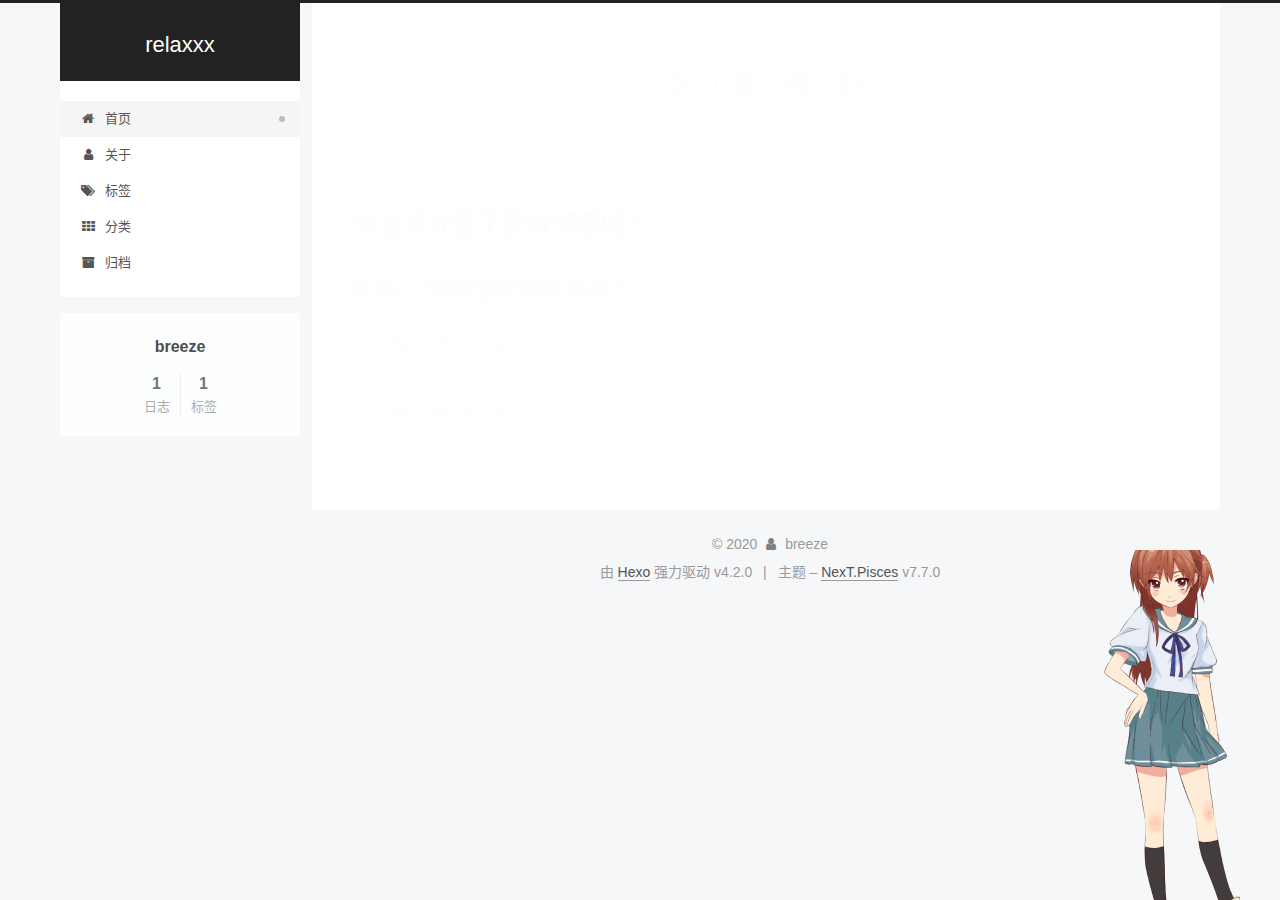
<file: index.html>
<!DOCTYPE html>
<html lang="zh-CN">
<head>
  <meta charset="UTF-8">
<meta name="viewport" content="width=device-width, initial-scale=1, maximum-scale=2">
<meta name="theme-color" content="#222">
<meta name="generator" content="Hexo 4.2.0">
  <link rel="apple-touch-icon" sizes="180x180" href="/images/apple-touch-icon-next.png">
  <link rel="icon" type="image/png" sizes="32x32" href="/images/favicon-32x32-next.png">
  <link rel="icon" type="image/png" sizes="16x16" href="/images/favicon-16x16-next.png">
  <link rel="mask-icon" href="/images/logo.svg" color="#222">

<link rel="stylesheet" href="/css/main.css">


<link rel="stylesheet" href="/lib/font-awesome/css/font-awesome.min.css">


<script id="hexo-configurations">
  var NexT = window.NexT || {};
  var CONFIG = {
    hostname: new URL('http://yoursite.com').hostname,
    root: '/',
    scheme: 'Pisces',
    version: '7.7.0',
    exturl: false,
    sidebar: {"position":"left","display":"post","padding":18,"offset":12,"onmobile":false},
    copycode: {"enable":false,"show_result":false,"style":null},
    back2top: {"enable":true,"sidebar":false,"scrollpercent":false},
    bookmark: {"enable":false,"color":"#222","save":"auto"},
    fancybox: false,
    mediumzoom: false,
    lazyload: false,
    pangu: false,
    comments: {"style":"tabs","active":null,"storage":true,"lazyload":false,"nav":null},
    algolia: {
      appID: '',
      apiKey: '',
      indexName: '',
      hits: {"per_page":10},
      labels: {"input_placeholder":"Search for Posts","hits_empty":"We didn't find any results for the search: ${query}","hits_stats":"${hits} results found in ${time} ms"}
    },
    localsearch: {"enable":false,"trigger":"auto","top_n_per_article":1,"unescape":false,"preload":false},
    path: '',
    motion: {"enable":true,"async":false,"transition":{"post_block":"fadeIn","post_header":"slideDownIn","post_body":"slideDownIn","coll_header":"slideLeftIn","sidebar":"slideUpIn"}}
  };
</script>

  <meta property="og:type" content="website">
<meta property="og:title" content="relaxxx">
<meta property="og:url" content="http://yoursite.com/index.html">
<meta property="og:site_name" content="relaxxx">
<meta property="og:locale" content="zh_CN">
<meta property="article:author" content="breeze">
<meta name="twitter:card" content="summary">

<link rel="canonical" href="http://yoursite.com/">


<script id="page-configurations">
  // https://hexo.io/docs/variables.html
  CONFIG.page = {
    sidebar: "",
    isHome: true,
    isPost: false
  };
</script>

  <title>relaxxx</title>
  






  <noscript>
  <style>
  .use-motion .brand,
  .use-motion .menu-item,
  .sidebar-inner,
  .use-motion .post-block,
  .use-motion .pagination,
  .use-motion .comments,
  .use-motion .post-header,
  .use-motion .post-body,
  .use-motion .collection-header { opacity: initial; }

  .use-motion .site-title,
  .use-motion .site-subtitle {
    opacity: initial;
    top: initial;
  }

  .use-motion .logo-line-before i { left: initial; }
  .use-motion .logo-line-after i { right: initial; }
  </style>
</noscript>

</head>

<body itemscope itemtype="http://schema.org/WebPage">
  <div class="container use-motion">
    <div class="headband"></div>

    <header class="header" itemscope itemtype="http://schema.org/WPHeader">
      <div class="header-inner"><div class="site-brand-container">
  <div class="site-meta">

    <div>
      <a href="/" class="brand" rel="start">
        <span class="logo-line-before"><i></i></span>
        <span class="site-title">relaxxx</span>
        <span class="logo-line-after"><i></i></span>
      </a>
    </div>
  </div>

  <div class="site-nav-toggle">
    <div class="toggle" aria-label="切换导航栏">
      <span class="toggle-line toggle-line-first"></span>
      <span class="toggle-line toggle-line-middle"></span>
      <span class="toggle-line toggle-line-last"></span>
    </div>
  </div>
</div>


<nav class="site-nav">
  
  <ul id="menu" class="menu">
        <li class="menu-item menu-item-home">

    <a href="/" rel="section"><i class="fa fa-fw fa-home"></i>首页</a>

  </li>
        <li class="menu-item menu-item-about">

    <a href="/about/" rel="section"><i class="fa fa-fw fa-user"></i>关于</a>

  </li>
        <li class="menu-item menu-item-tags">

    <a href="/tags/" rel="section"><i class="fa fa-fw fa-tags"></i>标签</a>

  </li>
        <li class="menu-item menu-item-categories">

    <a href="/categories/" rel="section"><i class="fa fa-fw fa-th"></i>分类</a>

  </li>
        <li class="menu-item menu-item-archives">

    <a href="/archives/" rel="section"><i class="fa fa-fw fa-archive"></i>归档</a>

  </li>
  </ul>

</nav>
</div>
    </header>

    
  <div class="back-to-top">
    <i class="fa fa-arrow-up"></i>
    <span>0%</span>
  </div>


    <main class="main">
      <div class="main-inner">
        <div class="content-wrap">
          

          <div class="content">
            

  <div class="posts-expand">
        
  
  
  <article itemscope itemtype="http://schema.org/Article" class="post-block home" lang="zh-CN">
    <link itemprop="mainEntityOfPage" href="http://yoursite.com/2020/01/01/my-frist-blog/">

    <span hidden itemprop="author" itemscope itemtype="http://schema.org/Person">
      <meta itemprop="image" content="/images/avatar.gif">
      <meta itemprop="name" content="breeze">
      <meta itemprop="description" content="">
    </span>

    <span hidden itemprop="publisher" itemscope itemtype="http://schema.org/Organization">
      <meta itemprop="name" content="relaxxx">
    </span>
      <header class="post-header">
        <h1 class="post-title" itemprop="name headline">
          
            <a href="/2020/01/01/my-frist-blog/" class="post-title-link" itemprop="url">2020年一月一日</a>
        </h1>

        <div class="post-meta">
            <span class="post-meta-item">
              <span class="post-meta-item-icon">
                <i class="fa fa-calendar-o"></i>
              </span>
              <span class="post-meta-item-text">发表于</span>

              <time title="创建时间：2020-01-01 17:00:37" itemprop="dateCreated datePublished" datetime="2020-01-01T17:00:37+08:00">2020-01-01</time>
            </span>
              <span class="post-meta-item">
                <span class="post-meta-item-icon">
                  <i class="fa fa-calendar-check-o"></i>
                </span>
                <span class="post-meta-item-text">更新于</span>
                <time title="修改时间：2020-09-28 17:03:37" itemprop="dateModified" datetime="2020-09-28T17:03:37+08:00">2020-09-28</time>
              </span>

          

        </div>
      </header>

    
    
    
    <div class="post-body" itemprop="articleBody">

      
          <h2 id="毕业设计要不要做博客呢？"><a href="#毕业设计要不要做博客呢？" class="headerlink" title="毕业设计要不要做博客呢？"></a>毕业设计要不要做博客呢？</h2><h3 id="问题一-使用怎样的技术栈？"><a href="#问题一-使用怎样的技术栈？" class="headerlink" title="问题一 使用怎样的技术栈？"></a>问题一 使用怎样的技术栈？</h3><figure class="highlight bash"><table><tr><td class="gutter"><pre><span class="line">1</span><br></pre></td><td class="code"><pre><span class="line">System.out.println(<span class="string">"you can ask me"</span>)</span><br></pre></td></tr></table></figure>

<figure class="highlight bash"><table><tr><td class="gutter"><pre><span class="line">1</span><br></pre></td><td class="code"><pre><span class="line">System.out.println(<span class="string">"2020-9-28 test"</span>)</span><br></pre></td></tr></table></figure>

      
    </div>

    
    
    
      <footer class="post-footer">
        <div class="post-eof"></div>
      </footer>
  </article>
  
  
  

  </div>

  



          </div>
          

<script>
  window.addEventListener('tabs:register', () => {
    let activeClass = CONFIG.comments.activeClass;
    if (CONFIG.comments.storage) {
      activeClass = localStorage.getItem('comments_active') || activeClass;
    }
    if (activeClass) {
      let activeTab = document.querySelector(`a[href="#comment-${activeClass}"]`);
      if (activeTab) {
        activeTab.click();
      }
    }
  });
  if (CONFIG.comments.storage) {
    window.addEventListener('tabs:click', event => {
      if (!event.target.matches('.tabs-comment .tab-content .tab-pane')) return;
      let commentClass = event.target.classList[1];
      localStorage.setItem('comments_active', commentClass);
    });
  }
</script>

        </div>
          
  
  <div class="toggle sidebar-toggle">
    <span class="toggle-line toggle-line-first"></span>
    <span class="toggle-line toggle-line-middle"></span>
    <span class="toggle-line toggle-line-last"></span>
  </div>

  <aside class="sidebar">
    <div class="sidebar-inner">

      <ul class="sidebar-nav motion-element">
        <li class="sidebar-nav-toc">
          文章目录
        </li>
        <li class="sidebar-nav-overview">
          站点概览
        </li>
      </ul>

      <!--noindex-->
      <div class="post-toc-wrap sidebar-panel">
      </div>
      <!--/noindex-->

      <div class="site-overview-wrap sidebar-panel">
        <div class="site-author motion-element" itemprop="author" itemscope itemtype="http://schema.org/Person">
  <p class="site-author-name" itemprop="name">breeze</p>
  <div class="site-description" itemprop="description"></div>
</div>
<div class="site-state-wrap motion-element">
  <nav class="site-state">
      <div class="site-state-item site-state-posts">
          <a href="/archives/">
        
          <span class="site-state-item-count">1</span>
          <span class="site-state-item-name">日志</span>
        </a>
      </div>
      <div class="site-state-item site-state-tags">
        <span class="site-state-item-count">1</span>
        <span class="site-state-item-name">标签</span>
      </div>
  </nav>
</div>



      </div>

    </div>
  </aside>
  <div id="sidebar-dimmer"></div>


      </div>
    </main>

    <footer class="footer">
      <div class="footer-inner">
        

<div class="copyright">
  
  &copy; 
  <span itemprop="copyrightYear">2020</span>
  <span class="with-love">
    <i class="fa fa-user"></i>
  </span>
  <span class="author" itemprop="copyrightHolder">breeze</span>
</div>
  <div class="powered-by">由 <a href="https://hexo.io/" class="theme-link" rel="noopener" target="_blank">Hexo</a> 强力驱动 v4.2.0
  </div>
  <span class="post-meta-divider">|</span>
  <div class="theme-info">主题 – <a href="https://pisces.theme-next.org/" class="theme-link" rel="noopener" target="_blank">NexT.Pisces</a> v7.7.0
  </div>

        








      </div>
    </footer>
  </div>

  
  <script src="/lib/anime.min.js"></script>
  <script src="/lib/velocity/velocity.min.js"></script>
  <script src="/lib/velocity/velocity.ui.min.js"></script>

<script src="/js/utils.js"></script>

<script src="/js/motion.js"></script>


<script src="/js/schemes/pisces.js"></script>


<script src="/js/next-boot.js"></script>




  















  

  

<script src="/live2dw/lib/L2Dwidget.min.js?094cbace49a39548bed64abff5988b05"></script><script>L2Dwidget.init({"pluginRootPath":"live2dw/","pluginJsPath":"lib/","pluginModelPath":"assets/","tagMode":false,"log":false,"model":{"jsonPath":"/live2dw/assets/hibiki.model.json"},"display":{"position":"right","width":200,"height":370},"mobile":{"show":true}});</script></body>
</html>
</file>
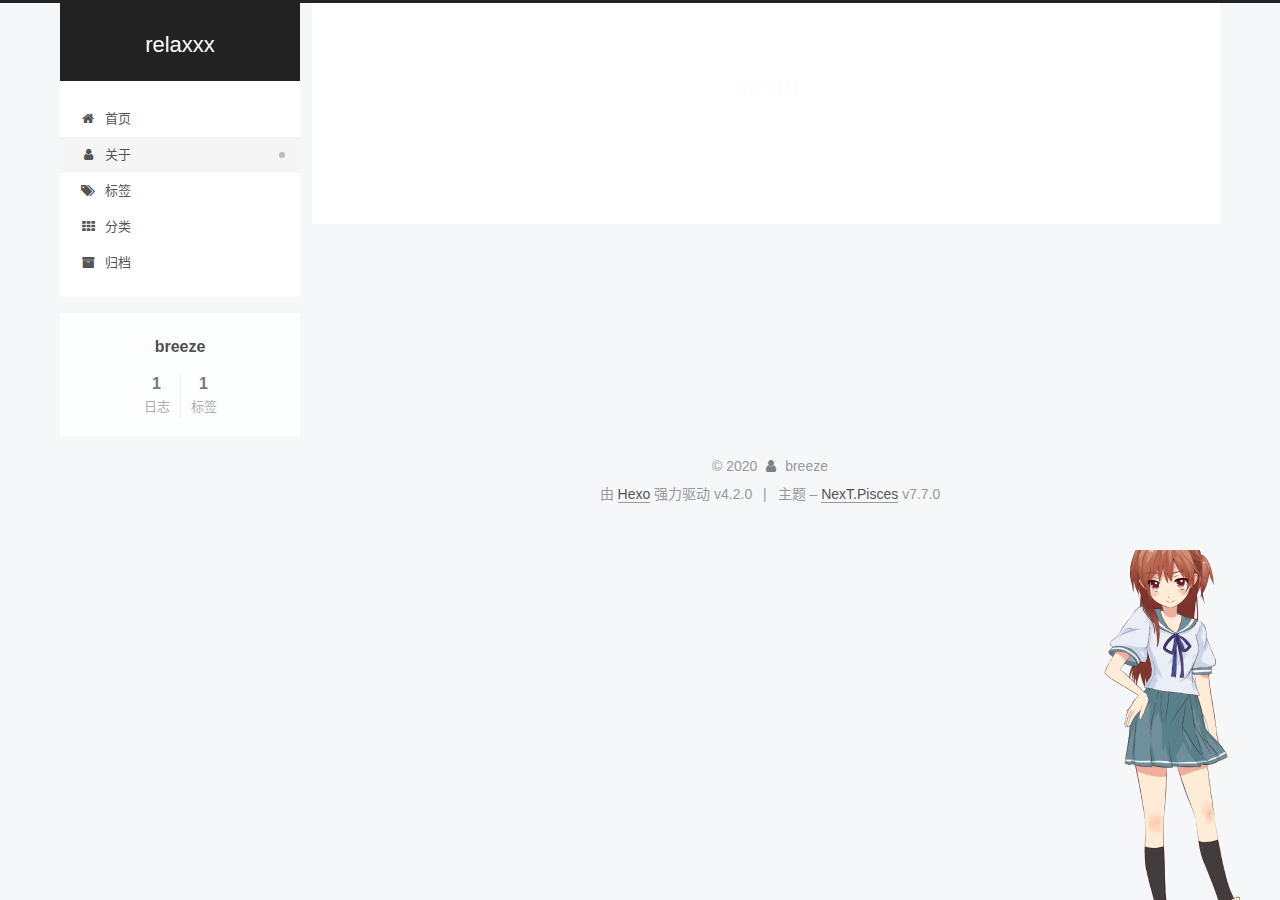
<file: about/index.html>
<!DOCTYPE html>
<html lang="zh-CN">
<head>
  <meta charset="UTF-8">
<meta name="viewport" content="width=device-width, initial-scale=1, maximum-scale=2">
<meta name="theme-color" content="#222">
<meta name="generator" content="Hexo 4.2.0">
  <link rel="apple-touch-icon" sizes="180x180" href="/images/apple-touch-icon-next.png">
  <link rel="icon" type="image/png" sizes="32x32" href="/images/favicon-32x32-next.png">
  <link rel="icon" type="image/png" sizes="16x16" href="/images/favicon-16x16-next.png">
  <link rel="mask-icon" href="/images/logo.svg" color="#222">

<link rel="stylesheet" href="/css/main.css">


<link rel="stylesheet" href="/lib/font-awesome/css/font-awesome.min.css">


<script id="hexo-configurations">
  var NexT = window.NexT || {};
  var CONFIG = {
    hostname: new URL('http://yoursite.com').hostname,
    root: '/',
    scheme: 'Pisces',
    version: '7.7.0',
    exturl: false,
    sidebar: {"position":"left","display":"post","padding":18,"offset":12,"onmobile":false},
    copycode: {"enable":false,"show_result":false,"style":null},
    back2top: {"enable":true,"sidebar":false,"scrollpercent":false},
    bookmark: {"enable":false,"color":"#222","save":"auto"},
    fancybox: false,
    mediumzoom: false,
    lazyload: false,
    pangu: false,
    comments: {"style":"tabs","active":null,"storage":true,"lazyload":false,"nav":null},
    algolia: {
      appID: '',
      apiKey: '',
      indexName: '',
      hits: {"per_page":10},
      labels: {"input_placeholder":"Search for Posts","hits_empty":"We didn't find any results for the search: ${query}","hits_stats":"${hits} results found in ${time} ms"}
    },
    localsearch: {"enable":false,"trigger":"auto","top_n_per_article":1,"unescape":false,"preload":false},
    path: '',
    motion: {"enable":true,"async":false,"transition":{"post_block":"fadeIn","post_header":"slideDownIn","post_body":"slideDownIn","coll_header":"slideLeftIn","sidebar":"slideUpIn"}}
  };
</script>

  <meta property="og:type" content="website">
<meta property="og:title" content="about">
<meta property="og:url" content="http://yoursite.com/about/index.html">
<meta property="og:site_name" content="relaxxx">
<meta property="og:locale" content="zh_CN">
<meta property="article:published_time" content="2020-01-01T12:56:00.000Z">
<meta property="article:modified_time" content="2020-01-01T12:56:00.171Z">
<meta property="article:author" content="breeze">
<meta name="twitter:card" content="summary">

<link rel="canonical" href="http://yoursite.com/about/">


<script id="page-configurations">
  // https://hexo.io/docs/variables.html
  CONFIG.page = {
    sidebar: "",
    isHome: false,
    isPost: false
  };
</script>

  <title>about | relaxxx
  </title>
  






  <noscript>
  <style>
  .use-motion .brand,
  .use-motion .menu-item,
  .sidebar-inner,
  .use-motion .post-block,
  .use-motion .pagination,
  .use-motion .comments,
  .use-motion .post-header,
  .use-motion .post-body,
  .use-motion .collection-header { opacity: initial; }

  .use-motion .site-title,
  .use-motion .site-subtitle {
    opacity: initial;
    top: initial;
  }

  .use-motion .logo-line-before i { left: initial; }
  .use-motion .logo-line-after i { right: initial; }
  </style>
</noscript>

</head>

<body itemscope itemtype="http://schema.org/WebPage">
  <div class="container use-motion">
    <div class="headband"></div>

    <header class="header" itemscope itemtype="http://schema.org/WPHeader">
      <div class="header-inner"><div class="site-brand-container">
  <div class="site-meta">

    <div>
      <a href="/" class="brand" rel="start">
        <span class="logo-line-before"><i></i></span>
        <span class="site-title">relaxxx</span>
        <span class="logo-line-after"><i></i></span>
      </a>
    </div>
  </div>

  <div class="site-nav-toggle">
    <div class="toggle" aria-label="切换导航栏">
      <span class="toggle-line toggle-line-first"></span>
      <span class="toggle-line toggle-line-middle"></span>
      <span class="toggle-line toggle-line-last"></span>
    </div>
  </div>
</div>


<nav class="site-nav">
  
  <ul id="menu" class="menu">
        <li class="menu-item menu-item-home">

    <a href="/" rel="section"><i class="fa fa-fw fa-home"></i>首页</a>

  </li>
        <li class="menu-item menu-item-about">

    <a href="/about/" rel="section"><i class="fa fa-fw fa-user"></i>关于</a>

  </li>
        <li class="menu-item menu-item-tags">

    <a href="/tags/" rel="section"><i class="fa fa-fw fa-tags"></i>标签</a>

  </li>
        <li class="menu-item menu-item-categories">

    <a href="/categories/" rel="section"><i class="fa fa-fw fa-th"></i>分类</a>

  </li>
        <li class="menu-item menu-item-archives">

    <a href="/archives/" rel="section"><i class="fa fa-fw fa-archive"></i>归档</a>

  </li>
  </ul>

</nav>
</div>
    </header>

    
  <div class="back-to-top">
    <i class="fa fa-arrow-up"></i>
    <span>0%</span>
  </div>


    <main class="main">
      <div class="main-inner">
        <div class="content-wrap">
          
  
  

          <div class="content">
            

  <div class="posts-expand">
    
    
    
    <div class="post-block" lang="zh-CN">
      <header class="post-header">

<h1 class="post-title" itemprop="name headline">about
</h1>

<div class="post-meta">
  

</div>

</header>

      
      
      
      <div class="post-body">
          
      </div>
      
      
      
    </div>
    

    
    
    
  </div>


          </div>
          

<script>
  window.addEventListener('tabs:register', () => {
    let activeClass = CONFIG.comments.activeClass;
    if (CONFIG.comments.storage) {
      activeClass = localStorage.getItem('comments_active') || activeClass;
    }
    if (activeClass) {
      let activeTab = document.querySelector(`a[href="#comment-${activeClass}"]`);
      if (activeTab) {
        activeTab.click();
      }
    }
  });
  if (CONFIG.comments.storage) {
    window.addEventListener('tabs:click', event => {
      if (!event.target.matches('.tabs-comment .tab-content .tab-pane')) return;
      let commentClass = event.target.classList[1];
      localStorage.setItem('comments_active', commentClass);
    });
  }
</script>

        </div>
          
  
  <div class="toggle sidebar-toggle">
    <span class="toggle-line toggle-line-first"></span>
    <span class="toggle-line toggle-line-middle"></span>
    <span class="toggle-line toggle-line-last"></span>
  </div>

  <aside class="sidebar">
    <div class="sidebar-inner">

      <ul class="sidebar-nav motion-element">
        <li class="sidebar-nav-toc">
          文章目录
        </li>
        <li class="sidebar-nav-overview">
          站点概览
        </li>
      </ul>

      <!--noindex-->
      <div class="post-toc-wrap sidebar-panel">
      </div>
      <!--/noindex-->

      <div class="site-overview-wrap sidebar-panel">
        <div class="site-author motion-element" itemprop="author" itemscope itemtype="http://schema.org/Person">
  <p class="site-author-name" itemprop="name">breeze</p>
  <div class="site-description" itemprop="description"></div>
</div>
<div class="site-state-wrap motion-element">
  <nav class="site-state">
      <div class="site-state-item site-state-posts">
          <a href="/archives/">
        
          <span class="site-state-item-count">1</span>
          <span class="site-state-item-name">日志</span>
        </a>
      </div>
      <div class="site-state-item site-state-tags">
        <span class="site-state-item-count">1</span>
        <span class="site-state-item-name">标签</span>
      </div>
  </nav>
</div>



      </div>

    </div>
  </aside>
  <div id="sidebar-dimmer"></div>


      </div>
    </main>

    <footer class="footer">
      <div class="footer-inner">
        

<div class="copyright">
  
  &copy; 
  <span itemprop="copyrightYear">2020</span>
  <span class="with-love">
    <i class="fa fa-user"></i>
  </span>
  <span class="author" itemprop="copyrightHolder">breeze</span>
</div>
  <div class="powered-by">由 <a href="https://hexo.io/" class="theme-link" rel="noopener" target="_blank">Hexo</a> 强力驱动 v4.2.0
  </div>
  <span class="post-meta-divider">|</span>
  <div class="theme-info">主题 – <a href="https://pisces.theme-next.org/" class="theme-link" rel="noopener" target="_blank">NexT.Pisces</a> v7.7.0
  </div>

        








      </div>
    </footer>
  </div>

  
  <script src="/lib/anime.min.js"></script>
  <script src="/lib/velocity/velocity.min.js"></script>
  <script src="/lib/velocity/velocity.ui.min.js"></script>

<script src="/js/utils.js"></script>

<script src="/js/motion.js"></script>


<script src="/js/schemes/pisces.js"></script>


<script src="/js/next-boot.js"></script>




  















  

  

<script src="/live2dw/lib/L2Dwidget.min.js?094cbace49a39548bed64abff5988b05"></script><script>L2Dwidget.init({"pluginRootPath":"live2dw/","pluginJsPath":"lib/","pluginModelPath":"assets/","tagMode":false,"log":false,"model":{"jsonPath":"/live2dw/assets/hibiki.model.json"},"display":{"position":"right","width":200,"height":370},"mobile":{"show":true}});</script></body>
</html>
</file>
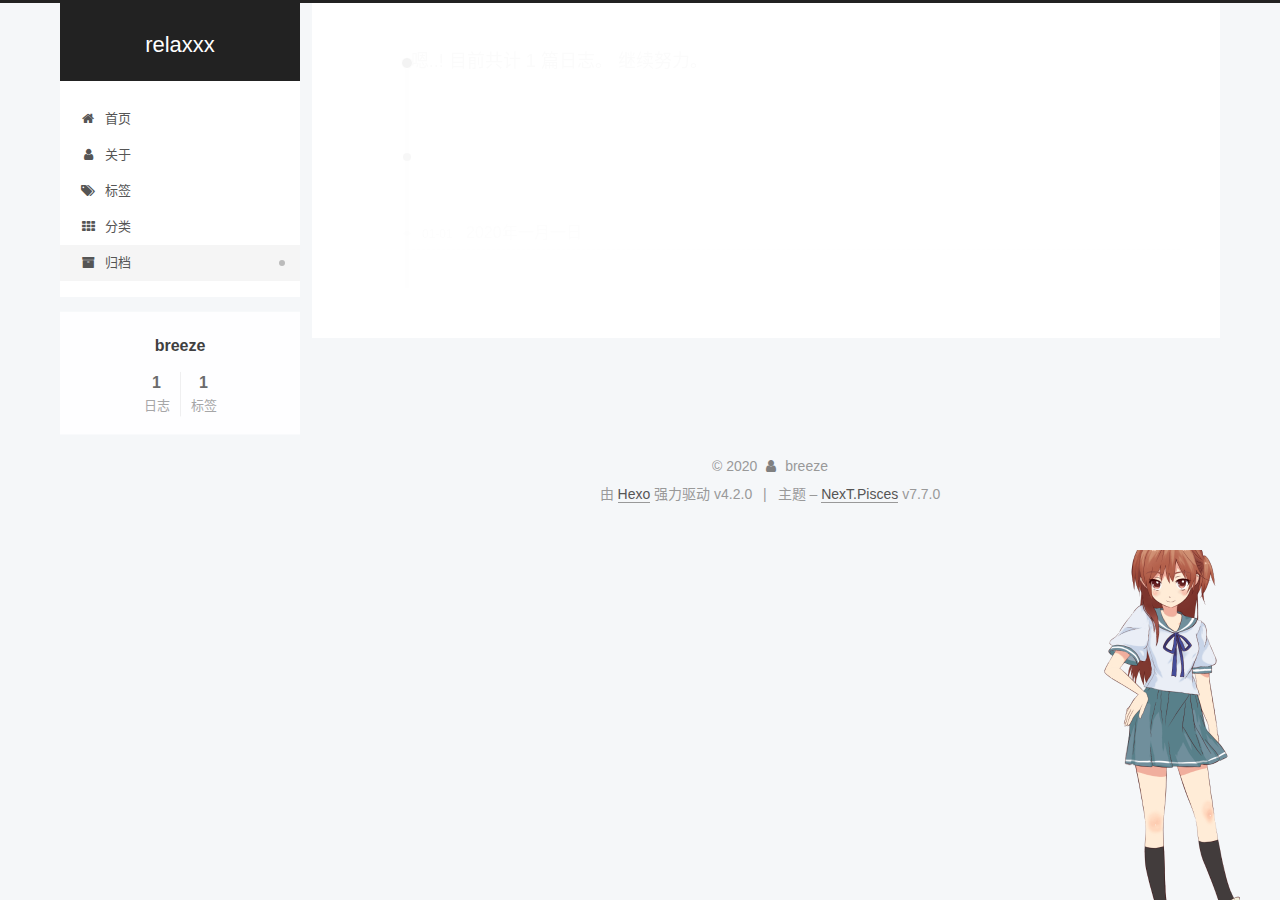
<file: archives/index.html>
<!DOCTYPE html>
<html lang="zh-CN">
<head>
  <meta charset="UTF-8">
<meta name="viewport" content="width=device-width, initial-scale=1, maximum-scale=2">
<meta name="theme-color" content="#222">
<meta name="generator" content="Hexo 4.2.0">
  <link rel="apple-touch-icon" sizes="180x180" href="/images/apple-touch-icon-next.png">
  <link rel="icon" type="image/png" sizes="32x32" href="/images/favicon-32x32-next.png">
  <link rel="icon" type="image/png" sizes="16x16" href="/images/favicon-16x16-next.png">
  <link rel="mask-icon" href="/images/logo.svg" color="#222">

<link rel="stylesheet" href="/css/main.css">


<link rel="stylesheet" href="/lib/font-awesome/css/font-awesome.min.css">


<script id="hexo-configurations">
  var NexT = window.NexT || {};
  var CONFIG = {
    hostname: new URL('http://yoursite.com').hostname,
    root: '/',
    scheme: 'Pisces',
    version: '7.7.0',
    exturl: false,
    sidebar: {"position":"left","display":"post","padding":18,"offset":12,"onmobile":false},
    copycode: {"enable":false,"show_result":false,"style":null},
    back2top: {"enable":true,"sidebar":false,"scrollpercent":false},
    bookmark: {"enable":false,"color":"#222","save":"auto"},
    fancybox: false,
    mediumzoom: false,
    lazyload: false,
    pangu: false,
    comments: {"style":"tabs","active":null,"storage":true,"lazyload":false,"nav":null},
    algolia: {
      appID: '',
      apiKey: '',
      indexName: '',
      hits: {"per_page":10},
      labels: {"input_placeholder":"Search for Posts","hits_empty":"We didn't find any results for the search: ${query}","hits_stats":"${hits} results found in ${time} ms"}
    },
    localsearch: {"enable":false,"trigger":"auto","top_n_per_article":1,"unescape":false,"preload":false},
    path: '',
    motion: {"enable":true,"async":false,"transition":{"post_block":"fadeIn","post_header":"slideDownIn","post_body":"slideDownIn","coll_header":"slideLeftIn","sidebar":"slideUpIn"}}
  };
</script>

  <meta property="og:type" content="website">
<meta property="og:title" content="relaxxx">
<meta property="og:url" content="http://yoursite.com/archives/index.html">
<meta property="og:site_name" content="relaxxx">
<meta property="og:locale" content="zh_CN">
<meta property="article:author" content="breeze">
<meta name="twitter:card" content="summary">

<link rel="canonical" href="http://yoursite.com/archives/">


<script id="page-configurations">
  // https://hexo.io/docs/variables.html
  CONFIG.page = {
    sidebar: "",
    isHome: false,
    isPost: false
  };
</script>

  <title>归档 | relaxxx</title>
  






  <noscript>
  <style>
  .use-motion .brand,
  .use-motion .menu-item,
  .sidebar-inner,
  .use-motion .post-block,
  .use-motion .pagination,
  .use-motion .comments,
  .use-motion .post-header,
  .use-motion .post-body,
  .use-motion .collection-header { opacity: initial; }

  .use-motion .site-title,
  .use-motion .site-subtitle {
    opacity: initial;
    top: initial;
  }

  .use-motion .logo-line-before i { left: initial; }
  .use-motion .logo-line-after i { right: initial; }
  </style>
</noscript>

</head>

<body itemscope itemtype="http://schema.org/WebPage">
  <div class="container use-motion">
    <div class="headband"></div>

    <header class="header" itemscope itemtype="http://schema.org/WPHeader">
      <div class="header-inner"><div class="site-brand-container">
  <div class="site-meta">

    <div>
      <a href="/" class="brand" rel="start">
        <span class="logo-line-before"><i></i></span>
        <span class="site-title">relaxxx</span>
        <span class="logo-line-after"><i></i></span>
      </a>
    </div>
  </div>

  <div class="site-nav-toggle">
    <div class="toggle" aria-label="切换导航栏">
      <span class="toggle-line toggle-line-first"></span>
      <span class="toggle-line toggle-line-middle"></span>
      <span class="toggle-line toggle-line-last"></span>
    </div>
  </div>
</div>


<nav class="site-nav">
  
  <ul id="menu" class="menu">
        <li class="menu-item menu-item-home">

    <a href="/" rel="section"><i class="fa fa-fw fa-home"></i>首页</a>

  </li>
        <li class="menu-item menu-item-about">

    <a href="/about/" rel="section"><i class="fa fa-fw fa-user"></i>关于</a>

  </li>
        <li class="menu-item menu-item-tags">

    <a href="/tags/" rel="section"><i class="fa fa-fw fa-tags"></i>标签</a>

  </li>
        <li class="menu-item menu-item-categories">

    <a href="/categories/" rel="section"><i class="fa fa-fw fa-th"></i>分类</a>

  </li>
        <li class="menu-item menu-item-archives">

    <a href="/archives/" rel="section"><i class="fa fa-fw fa-archive"></i>归档</a>

  </li>
  </ul>

</nav>
</div>
    </header>

    
  <div class="back-to-top">
    <i class="fa fa-arrow-up"></i>
    <span>0%</span>
  </div>


    <main class="main">
      <div class="main-inner">
        <div class="content-wrap">
          

          <div class="content">
            

  
  
  
  <div class="post-block">
    <div class="posts-collapse">
      <div class="collection-title">
        <span class="collection-header">嗯..! 目前共计 1 篇日志。 继续努力。</span>
      </div>

      
    <div class="collection-year">
      <h1 class="collection-header">2020</h1>
    </div>

  <article itemscope itemtype="http://schema.org/Article">
    <header class="post-header">

      <div class="post-meta">
        <time itemprop="dateCreated"
              datetime="2020-01-01T17:00:37+08:00"
              content="2020-01-01">
          01-01
        </time>
      </div>

      <h2 class="post-title">
          <a class="post-title-link" href="/2020/01/01/my-frist-blog/" itemprop="url">
            <span itemprop="name">2020年一月一日</span>
          </a>
      </h2>

    </header>
  </article>


    </div>
  </div>
  
  
  

  



          </div>
          

<script>
  window.addEventListener('tabs:register', () => {
    let activeClass = CONFIG.comments.activeClass;
    if (CONFIG.comments.storage) {
      activeClass = localStorage.getItem('comments_active') || activeClass;
    }
    if (activeClass) {
      let activeTab = document.querySelector(`a[href="#comment-${activeClass}"]`);
      if (activeTab) {
        activeTab.click();
      }
    }
  });
  if (CONFIG.comments.storage) {
    window.addEventListener('tabs:click', event => {
      if (!event.target.matches('.tabs-comment .tab-content .tab-pane')) return;
      let commentClass = event.target.classList[1];
      localStorage.setItem('comments_active', commentClass);
    });
  }
</script>

        </div>
          
  
  <div class="toggle sidebar-toggle">
    <span class="toggle-line toggle-line-first"></span>
    <span class="toggle-line toggle-line-middle"></span>
    <span class="toggle-line toggle-line-last"></span>
  </div>

  <aside class="sidebar">
    <div class="sidebar-inner">

      <ul class="sidebar-nav motion-element">
        <li class="sidebar-nav-toc">
          文章目录
        </li>
        <li class="sidebar-nav-overview">
          站点概览
        </li>
      </ul>

      <!--noindex-->
      <div class="post-toc-wrap sidebar-panel">
      </div>
      <!--/noindex-->

      <div class="site-overview-wrap sidebar-panel">
        <div class="site-author motion-element" itemprop="author" itemscope itemtype="http://schema.org/Person">
  <p class="site-author-name" itemprop="name">breeze</p>
  <div class="site-description" itemprop="description"></div>
</div>
<div class="site-state-wrap motion-element">
  <nav class="site-state">
      <div class="site-state-item site-state-posts">
          <a href="/archives/">
        
          <span class="site-state-item-count">1</span>
          <span class="site-state-item-name">日志</span>
        </a>
      </div>
      <div class="site-state-item site-state-tags">
        <span class="site-state-item-count">1</span>
        <span class="site-state-item-name">标签</span>
      </div>
  </nav>
</div>



      </div>

    </div>
  </aside>
  <div id="sidebar-dimmer"></div>


      </div>
    </main>

    <footer class="footer">
      <div class="footer-inner">
        

<div class="copyright">
  
  &copy; 
  <span itemprop="copyrightYear">2020</span>
  <span class="with-love">
    <i class="fa fa-user"></i>
  </span>
  <span class="author" itemprop="copyrightHolder">breeze</span>
</div>
  <div class="powered-by">由 <a href="https://hexo.io/" class="theme-link" rel="noopener" target="_blank">Hexo</a> 强力驱动 v4.2.0
  </div>
  <span class="post-meta-divider">|</span>
  <div class="theme-info">主题 – <a href="https://pisces.theme-next.org/" class="theme-link" rel="noopener" target="_blank">NexT.Pisces</a> v7.7.0
  </div>

        








      </div>
    </footer>
  </div>

  
  <script src="/lib/anime.min.js"></script>
  <script src="/lib/velocity/velocity.min.js"></script>
  <script src="/lib/velocity/velocity.ui.min.js"></script>

<script src="/js/utils.js"></script>

<script src="/js/motion.js"></script>


<script src="/js/schemes/pisces.js"></script>


<script src="/js/next-boot.js"></script>




  















  

  

<script src="/live2dw/lib/L2Dwidget.min.js?094cbace49a39548bed64abff5988b05"></script><script>L2Dwidget.init({"pluginRootPath":"live2dw/","pluginJsPath":"lib/","pluginModelPath":"assets/","tagMode":false,"log":false,"model":{"jsonPath":"/live2dw/assets/hibiki.model.json"},"display":{"position":"right","width":200,"height":370},"mobile":{"show":true}});</script></body>
</html>
</file>
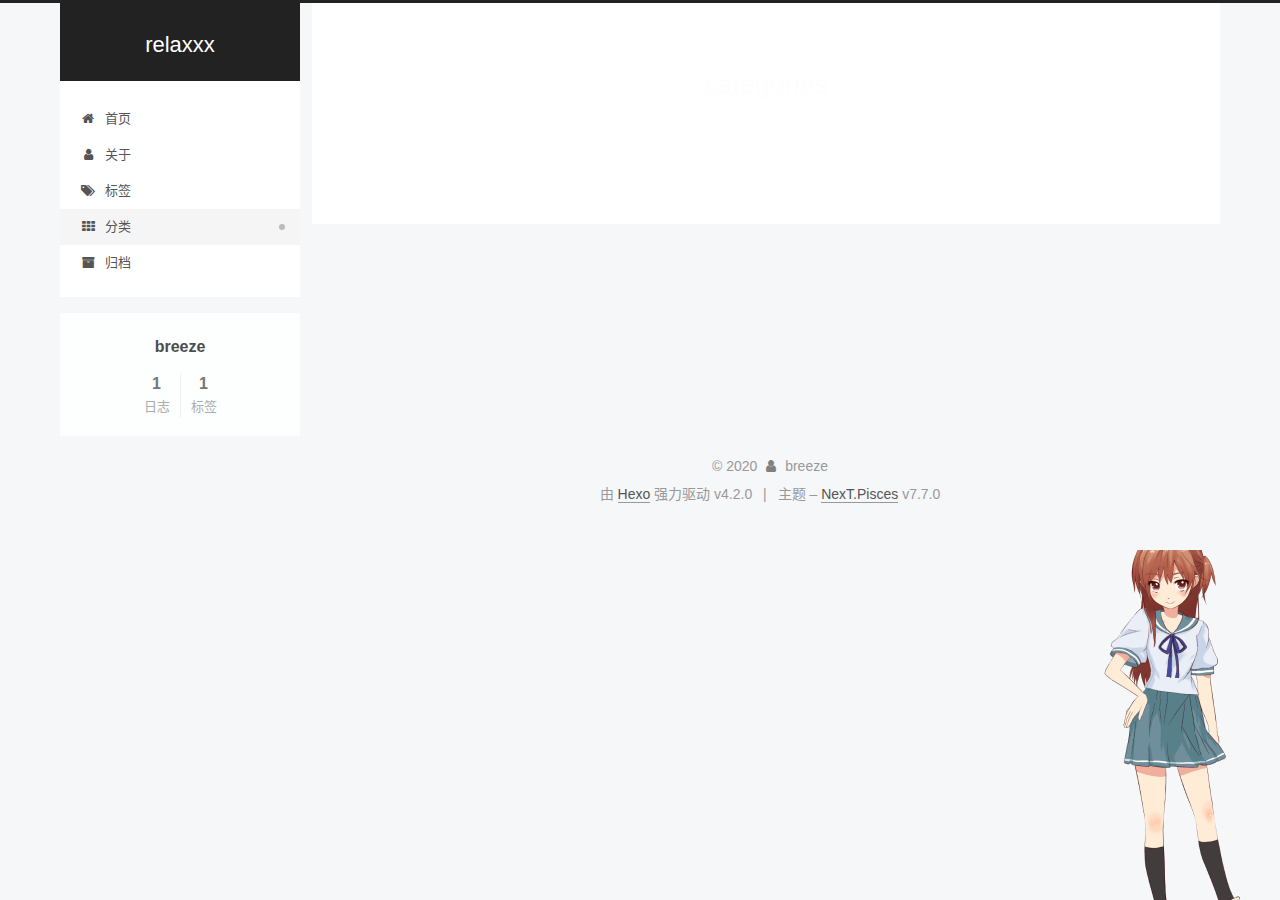
<file: categories/index.html>
<!DOCTYPE html>
<html lang="zh-CN">
<head>
  <meta charset="UTF-8">
<meta name="viewport" content="width=device-width, initial-scale=1, maximum-scale=2">
<meta name="theme-color" content="#222">
<meta name="generator" content="Hexo 4.2.0">
  <link rel="apple-touch-icon" sizes="180x180" href="/images/apple-touch-icon-next.png">
  <link rel="icon" type="image/png" sizes="32x32" href="/images/favicon-32x32-next.png">
  <link rel="icon" type="image/png" sizes="16x16" href="/images/favicon-16x16-next.png">
  <link rel="mask-icon" href="/images/logo.svg" color="#222">

<link rel="stylesheet" href="/css/main.css">


<link rel="stylesheet" href="/lib/font-awesome/css/font-awesome.min.css">


<script id="hexo-configurations">
  var NexT = window.NexT || {};
  var CONFIG = {
    hostname: new URL('http://yoursite.com').hostname,
    root: '/',
    scheme: 'Pisces',
    version: '7.7.0',
    exturl: false,
    sidebar: {"position":"left","display":"post","padding":18,"offset":12,"onmobile":false},
    copycode: {"enable":false,"show_result":false,"style":null},
    back2top: {"enable":true,"sidebar":false,"scrollpercent":false},
    bookmark: {"enable":false,"color":"#222","save":"auto"},
    fancybox: false,
    mediumzoom: false,
    lazyload: false,
    pangu: false,
    comments: {"style":"tabs","active":null,"storage":true,"lazyload":false,"nav":null},
    algolia: {
      appID: '',
      apiKey: '',
      indexName: '',
      hits: {"per_page":10},
      labels: {"input_placeholder":"Search for Posts","hits_empty":"We didn't find any results for the search: ${query}","hits_stats":"${hits} results found in ${time} ms"}
    },
    localsearch: {"enable":false,"trigger":"auto","top_n_per_article":1,"unescape":false,"preload":false},
    path: '',
    motion: {"enable":true,"async":false,"transition":{"post_block":"fadeIn","post_header":"slideDownIn","post_body":"slideDownIn","coll_header":"slideLeftIn","sidebar":"slideUpIn"}}
  };
</script>

  <meta property="og:type" content="website">
<meta property="og:title" content="categories">
<meta property="og:url" content="http://yoursite.com/categories/index.html">
<meta property="og:site_name" content="relaxxx">
<meta property="og:locale" content="zh_CN">
<meta property="article:published_time" content="2020-01-01T13:00:17.000Z">
<meta property="article:modified_time" content="2020-01-01T13:07:52.272Z">
<meta property="article:author" content="breeze">
<meta name="twitter:card" content="summary">

<link rel="canonical" href="http://yoursite.com/categories/">


<script id="page-configurations">
  // https://hexo.io/docs/variables.html
  CONFIG.page = {
    sidebar: "",
    isHome: false,
    isPost: false
  };
</script>

  <title>categories | relaxxx
  </title>
  






  <noscript>
  <style>
  .use-motion .brand,
  .use-motion .menu-item,
  .sidebar-inner,
  .use-motion .post-block,
  .use-motion .pagination,
  .use-motion .comments,
  .use-motion .post-header,
  .use-motion .post-body,
  .use-motion .collection-header { opacity: initial; }

  .use-motion .site-title,
  .use-motion .site-subtitle {
    opacity: initial;
    top: initial;
  }

  .use-motion .logo-line-before i { left: initial; }
  .use-motion .logo-line-after i { right: initial; }
  </style>
</noscript>

</head>

<body itemscope itemtype="http://schema.org/WebPage">
  <div class="container use-motion">
    <div class="headband"></div>

    <header class="header" itemscope itemtype="http://schema.org/WPHeader">
      <div class="header-inner"><div class="site-brand-container">
  <div class="site-meta">

    <div>
      <a href="/" class="brand" rel="start">
        <span class="logo-line-before"><i></i></span>
        <span class="site-title">relaxxx</span>
        <span class="logo-line-after"><i></i></span>
      </a>
    </div>
  </div>

  <div class="site-nav-toggle">
    <div class="toggle" aria-label="切换导航栏">
      <span class="toggle-line toggle-line-first"></span>
      <span class="toggle-line toggle-line-middle"></span>
      <span class="toggle-line toggle-line-last"></span>
    </div>
  </div>
</div>


<nav class="site-nav">
  
  <ul id="menu" class="menu">
        <li class="menu-item menu-item-home">

    <a href="/" rel="section"><i class="fa fa-fw fa-home"></i>首页</a>

  </li>
        <li class="menu-item menu-item-about">

    <a href="/about/" rel="section"><i class="fa fa-fw fa-user"></i>关于</a>

  </li>
        <li class="menu-item menu-item-tags">

    <a href="/tags/" rel="section"><i class="fa fa-fw fa-tags"></i>标签</a>

  </li>
        <li class="menu-item menu-item-categories">

    <a href="/categories/" rel="section"><i class="fa fa-fw fa-th"></i>分类</a>

  </li>
        <li class="menu-item menu-item-archives">

    <a href="/archives/" rel="section"><i class="fa fa-fw fa-archive"></i>归档</a>

  </li>
  </ul>

</nav>
</div>
    </header>

    
  <div class="back-to-top">
    <i class="fa fa-arrow-up"></i>
    <span>0%</span>
  </div>


    <main class="main">
      <div class="main-inner">
        <div class="content-wrap">
          
  
  

          <div class="content">
            

  <div class="posts-expand">
    
    
    
    <div class="post-block" lang="zh-CN">
      <header class="post-header">

<h1 class="post-title" itemprop="name headline">categories
</h1>

<div class="post-meta">
  

</div>

</header>

      
      
      
      <div class="post-body">
          
      </div>
      
      
      
    </div>
    

    
    
    
  </div>


          </div>
          

<script>
  window.addEventListener('tabs:register', () => {
    let activeClass = CONFIG.comments.activeClass;
    if (CONFIG.comments.storage) {
      activeClass = localStorage.getItem('comments_active') || activeClass;
    }
    if (activeClass) {
      let activeTab = document.querySelector(`a[href="#comment-${activeClass}"]`);
      if (activeTab) {
        activeTab.click();
      }
    }
  });
  if (CONFIG.comments.storage) {
    window.addEventListener('tabs:click', event => {
      if (!event.target.matches('.tabs-comment .tab-content .tab-pane')) return;
      let commentClass = event.target.classList[1];
      localStorage.setItem('comments_active', commentClass);
    });
  }
</script>

        </div>
          
  
  <div class="toggle sidebar-toggle">
    <span class="toggle-line toggle-line-first"></span>
    <span class="toggle-line toggle-line-middle"></span>
    <span class="toggle-line toggle-line-last"></span>
  </div>

  <aside class="sidebar">
    <div class="sidebar-inner">

      <ul class="sidebar-nav motion-element">
        <li class="sidebar-nav-toc">
          文章目录
        </li>
        <li class="sidebar-nav-overview">
          站点概览
        </li>
      </ul>

      <!--noindex-->
      <div class="post-toc-wrap sidebar-panel">
      </div>
      <!--/noindex-->

      <div class="site-overview-wrap sidebar-panel">
        <div class="site-author motion-element" itemprop="author" itemscope itemtype="http://schema.org/Person">
  <p class="site-author-name" itemprop="name">breeze</p>
  <div class="site-description" itemprop="description"></div>
</div>
<div class="site-state-wrap motion-element">
  <nav class="site-state">
      <div class="site-state-item site-state-posts">
          <a href="/archives/">
        
          <span class="site-state-item-count">1</span>
          <span class="site-state-item-name">日志</span>
        </a>
      </div>
      <div class="site-state-item site-state-tags">
        <span class="site-state-item-count">1</span>
        <span class="site-state-item-name">标签</span>
      </div>
  </nav>
</div>



      </div>

    </div>
  </aside>
  <div id="sidebar-dimmer"></div>


      </div>
    </main>

    <footer class="footer">
      <div class="footer-inner">
        

<div class="copyright">
  
  &copy; 
  <span itemprop="copyrightYear">2020</span>
  <span class="with-love">
    <i class="fa fa-user"></i>
  </span>
  <span class="author" itemprop="copyrightHolder">breeze</span>
</div>
  <div class="powered-by">由 <a href="https://hexo.io/" class="theme-link" rel="noopener" target="_blank">Hexo</a> 强力驱动 v4.2.0
  </div>
  <span class="post-meta-divider">|</span>
  <div class="theme-info">主题 – <a href="https://pisces.theme-next.org/" class="theme-link" rel="noopener" target="_blank">NexT.Pisces</a> v7.7.0
  </div>

        








      </div>
    </footer>
  </div>

  
  <script src="/lib/anime.min.js"></script>
  <script src="/lib/velocity/velocity.min.js"></script>
  <script src="/lib/velocity/velocity.ui.min.js"></script>

<script src="/js/utils.js"></script>

<script src="/js/motion.js"></script>


<script src="/js/schemes/pisces.js"></script>


<script src="/js/next-boot.js"></script>




  















  

  

<script src="/live2dw/lib/L2Dwidget.min.js?094cbace49a39548bed64abff5988b05"></script><script>L2Dwidget.init({"pluginRootPath":"live2dw/","pluginJsPath":"lib/","pluginModelPath":"assets/","tagMode":false,"log":false,"model":{"jsonPath":"/live2dw/assets/hibiki.model.json"},"display":{"position":"right","width":200,"height":370},"mobile":{"show":true}});</script></body>
</html>
</file>
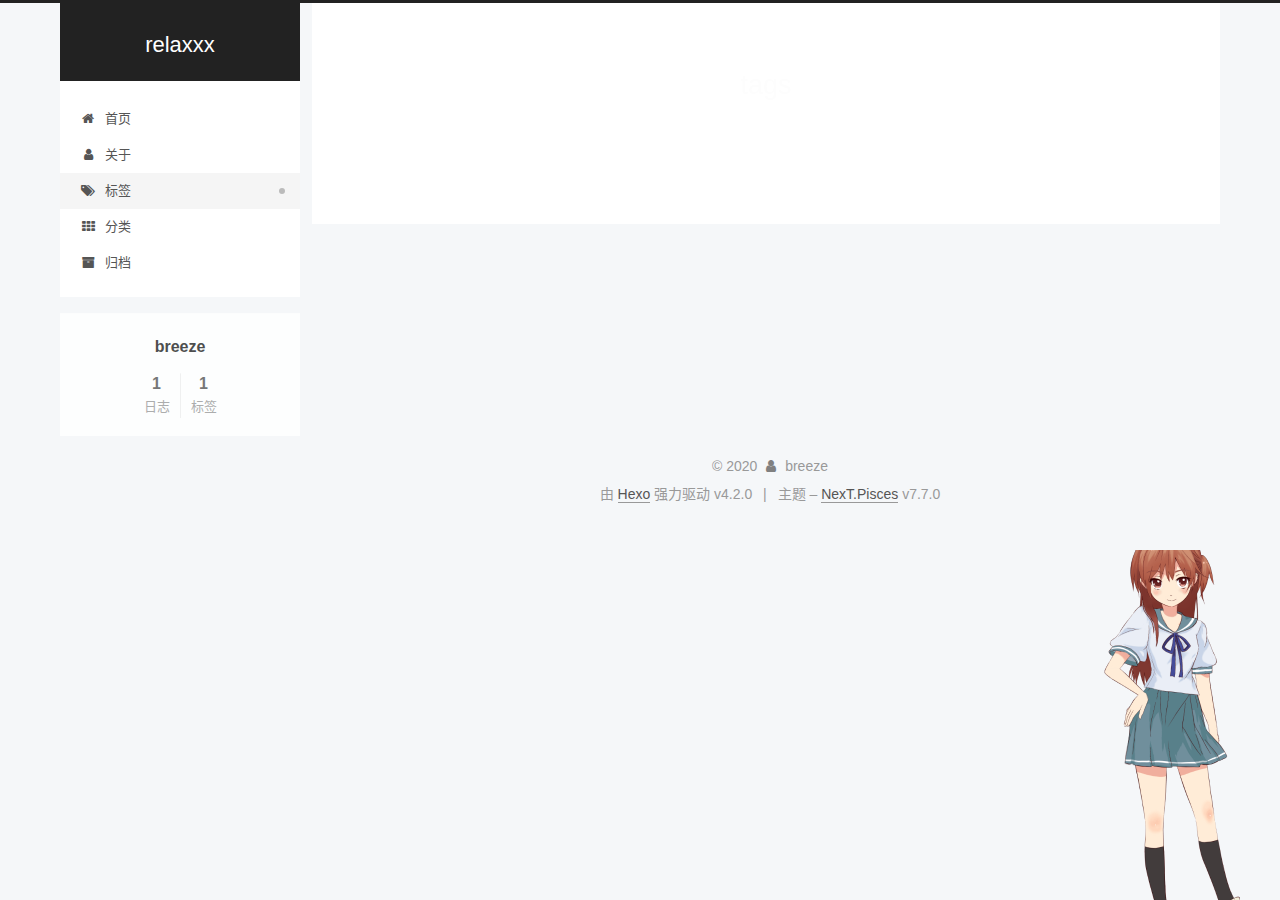
<file: tags/index.html>
<!DOCTYPE html>
<html lang="zh-CN">
<head>
  <meta charset="UTF-8">
<meta name="viewport" content="width=device-width, initial-scale=1, maximum-scale=2">
<meta name="theme-color" content="#222">
<meta name="generator" content="Hexo 4.2.0">
  <link rel="apple-touch-icon" sizes="180x180" href="/images/apple-touch-icon-next.png">
  <link rel="icon" type="image/png" sizes="32x32" href="/images/favicon-32x32-next.png">
  <link rel="icon" type="image/png" sizes="16x16" href="/images/favicon-16x16-next.png">
  <link rel="mask-icon" href="/images/logo.svg" color="#222">

<link rel="stylesheet" href="/css/main.css">


<link rel="stylesheet" href="/lib/font-awesome/css/font-awesome.min.css">


<script id="hexo-configurations">
  var NexT = window.NexT || {};
  var CONFIG = {
    hostname: new URL('http://yoursite.com').hostname,
    root: '/',
    scheme: 'Pisces',
    version: '7.7.0',
    exturl: false,
    sidebar: {"position":"left","display":"post","padding":18,"offset":12,"onmobile":false},
    copycode: {"enable":false,"show_result":false,"style":null},
    back2top: {"enable":true,"sidebar":false,"scrollpercent":false},
    bookmark: {"enable":false,"color":"#222","save":"auto"},
    fancybox: false,
    mediumzoom: false,
    lazyload: false,
    pangu: false,
    comments: {"style":"tabs","active":null,"storage":true,"lazyload":false,"nav":null},
    algolia: {
      appID: '',
      apiKey: '',
      indexName: '',
      hits: {"per_page":10},
      labels: {"input_placeholder":"Search for Posts","hits_empty":"We didn't find any results for the search: ${query}","hits_stats":"${hits} results found in ${time} ms"}
    },
    localsearch: {"enable":false,"trigger":"auto","top_n_per_article":1,"unescape":false,"preload":false},
    path: '',
    motion: {"enable":true,"async":false,"transition":{"post_block":"fadeIn","post_header":"slideDownIn","post_body":"slideDownIn","coll_header":"slideLeftIn","sidebar":"slideUpIn"}}
  };
</script>

  <meta property="og:type" content="website">
<meta property="og:title" content="tags">
<meta property="og:url" content="http://yoursite.com/tags/index.html">
<meta property="og:site_name" content="relaxxx">
<meta property="og:locale" content="zh_CN">
<meta property="article:published_time" content="2020-01-01T13:01:18.000Z">
<meta property="article:modified_time" content="2020-01-01T13:01:18.346Z">
<meta property="article:author" content="breeze">
<meta name="twitter:card" content="summary">

<link rel="canonical" href="http://yoursite.com/tags/">


<script id="page-configurations">
  // https://hexo.io/docs/variables.html
  CONFIG.page = {
    sidebar: "",
    isHome: false,
    isPost: false
  };
</script>

  <title>tags | relaxxx
  </title>
  






  <noscript>
  <style>
  .use-motion .brand,
  .use-motion .menu-item,
  .sidebar-inner,
  .use-motion .post-block,
  .use-motion .pagination,
  .use-motion .comments,
  .use-motion .post-header,
  .use-motion .post-body,
  .use-motion .collection-header { opacity: initial; }

  .use-motion .site-title,
  .use-motion .site-subtitle {
    opacity: initial;
    top: initial;
  }

  .use-motion .logo-line-before i { left: initial; }
  .use-motion .logo-line-after i { right: initial; }
  </style>
</noscript>

</head>

<body itemscope itemtype="http://schema.org/WebPage">
  <div class="container use-motion">
    <div class="headband"></div>

    <header class="header" itemscope itemtype="http://schema.org/WPHeader">
      <div class="header-inner"><div class="site-brand-container">
  <div class="site-meta">

    <div>
      <a href="/" class="brand" rel="start">
        <span class="logo-line-before"><i></i></span>
        <span class="site-title">relaxxx</span>
        <span class="logo-line-after"><i></i></span>
      </a>
    </div>
  </div>

  <div class="site-nav-toggle">
    <div class="toggle" aria-label="切换导航栏">
      <span class="toggle-line toggle-line-first"></span>
      <span class="toggle-line toggle-line-middle"></span>
      <span class="toggle-line toggle-line-last"></span>
    </div>
  </div>
</div>


<nav class="site-nav">
  
  <ul id="menu" class="menu">
        <li class="menu-item menu-item-home">

    <a href="/" rel="section"><i class="fa fa-fw fa-home"></i>首页</a>

  </li>
        <li class="menu-item menu-item-about">

    <a href="/about/" rel="section"><i class="fa fa-fw fa-user"></i>关于</a>

  </li>
        <li class="menu-item menu-item-tags">

    <a href="/tags/" rel="section"><i class="fa fa-fw fa-tags"></i>标签</a>

  </li>
        <li class="menu-item menu-item-categories">

    <a href="/categories/" rel="section"><i class="fa fa-fw fa-th"></i>分类</a>

  </li>
        <li class="menu-item menu-item-archives">

    <a href="/archives/" rel="section"><i class="fa fa-fw fa-archive"></i>归档</a>

  </li>
  </ul>

</nav>
</div>
    </header>

    
  <div class="back-to-top">
    <i class="fa fa-arrow-up"></i>
    <span>0%</span>
  </div>


    <main class="main">
      <div class="main-inner">
        <div class="content-wrap">
          
  
  

          <div class="content">
            

  <div class="posts-expand">
    
    
    
    <div class="post-block" lang="zh-CN">
      <header class="post-header">

<h1 class="post-title" itemprop="name headline">tags
</h1>

<div class="post-meta">
  

</div>

</header>

      
      
      
      <div class="post-body">
          
      </div>
      
      
      
    </div>
    

    
    
    
  </div>


          </div>
          

<script>
  window.addEventListener('tabs:register', () => {
    let activeClass = CONFIG.comments.activeClass;
    if (CONFIG.comments.storage) {
      activeClass = localStorage.getItem('comments_active') || activeClass;
    }
    if (activeClass) {
      let activeTab = document.querySelector(`a[href="#comment-${activeClass}"]`);
      if (activeTab) {
        activeTab.click();
      }
    }
  });
  if (CONFIG.comments.storage) {
    window.addEventListener('tabs:click', event => {
      if (!event.target.matches('.tabs-comment .tab-content .tab-pane')) return;
      let commentClass = event.target.classList[1];
      localStorage.setItem('comments_active', commentClass);
    });
  }
</script>

        </div>
          
  
  <div class="toggle sidebar-toggle">
    <span class="toggle-line toggle-line-first"></span>
    <span class="toggle-line toggle-line-middle"></span>
    <span class="toggle-line toggle-line-last"></span>
  </div>

  <aside class="sidebar">
    <div class="sidebar-inner">

      <ul class="sidebar-nav motion-element">
        <li class="sidebar-nav-toc">
          文章目录
        </li>
        <li class="sidebar-nav-overview">
          站点概览
        </li>
      </ul>

      <!--noindex-->
      <div class="post-toc-wrap sidebar-panel">
      </div>
      <!--/noindex-->

      <div class="site-overview-wrap sidebar-panel">
        <div class="site-author motion-element" itemprop="author" itemscope itemtype="http://schema.org/Person">
  <p class="site-author-name" itemprop="name">breeze</p>
  <div class="site-description" itemprop="description"></div>
</div>
<div class="site-state-wrap motion-element">
  <nav class="site-state">
      <div class="site-state-item site-state-posts">
          <a href="/archives/">
        
          <span class="site-state-item-count">1</span>
          <span class="site-state-item-name">日志</span>
        </a>
      </div>
      <div class="site-state-item site-state-tags">
        <span class="site-state-item-count">1</span>
        <span class="site-state-item-name">标签</span>
      </div>
  </nav>
</div>



      </div>

    </div>
  </aside>
  <div id="sidebar-dimmer"></div>


      </div>
    </main>

    <footer class="footer">
      <div class="footer-inner">
        

<div class="copyright">
  
  &copy; 
  <span itemprop="copyrightYear">2020</span>
  <span class="with-love">
    <i class="fa fa-user"></i>
  </span>
  <span class="author" itemprop="copyrightHolder">breeze</span>
</div>
  <div class="powered-by">由 <a href="https://hexo.io/" class="theme-link" rel="noopener" target="_blank">Hexo</a> 强力驱动 v4.2.0
  </div>
  <span class="post-meta-divider">|</span>
  <div class="theme-info">主题 – <a href="https://pisces.theme-next.org/" class="theme-link" rel="noopener" target="_blank">NexT.Pisces</a> v7.7.0
  </div>

        








      </div>
    </footer>
  </div>

  
  <script src="/lib/anime.min.js"></script>
  <script src="/lib/velocity/velocity.min.js"></script>
  <script src="/lib/velocity/velocity.ui.min.js"></script>

<script src="/js/utils.js"></script>

<script src="/js/motion.js"></script>


<script src="/js/schemes/pisces.js"></script>


<script src="/js/next-boot.js"></script>




  















  

  

<script src="/live2dw/lib/L2Dwidget.min.js?094cbace49a39548bed64abff5988b05"></script><script>L2Dwidget.init({"pluginRootPath":"live2dw/","pluginJsPath":"lib/","pluginModelPath":"assets/","tagMode":false,"log":false,"model":{"jsonPath":"/live2dw/assets/hibiki.model.json"},"display":{"position":"right","width":200,"height":370},"mobile":{"show":true}});</script></body>
</html>
</file>
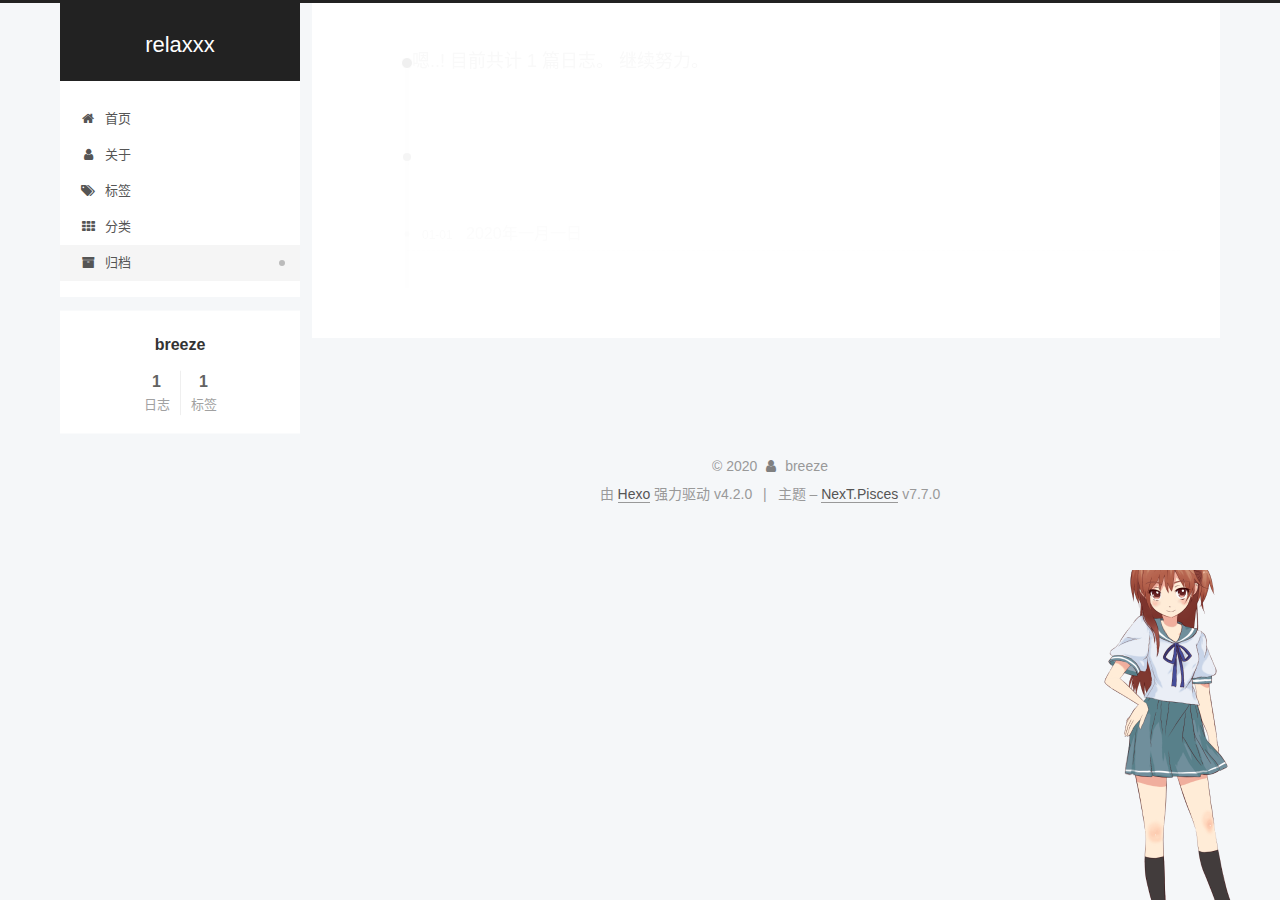
<file: archives/2020/index.html>
<!DOCTYPE html>
<html lang="zh-CN">
<head>
  <meta charset="UTF-8">
<meta name="viewport" content="width=device-width, initial-scale=1, maximum-scale=2">
<meta name="theme-color" content="#222">
<meta name="generator" content="Hexo 4.2.0">
  <link rel="apple-touch-icon" sizes="180x180" href="/images/apple-touch-icon-next.png">
  <link rel="icon" type="image/png" sizes="32x32" href="/images/favicon-32x32-next.png">
  <link rel="icon" type="image/png" sizes="16x16" href="/images/favicon-16x16-next.png">
  <link rel="mask-icon" href="/images/logo.svg" color="#222">

<link rel="stylesheet" href="/css/main.css">


<link rel="stylesheet" href="/lib/font-awesome/css/font-awesome.min.css">


<script id="hexo-configurations">
  var NexT = window.NexT || {};
  var CONFIG = {
    hostname: new URL('http://yoursite.com').hostname,
    root: '/',
    scheme: 'Pisces',
    version: '7.7.0',
    exturl: false,
    sidebar: {"position":"left","display":"post","padding":18,"offset":12,"onmobile":false},
    copycode: {"enable":false,"show_result":false,"style":null},
    back2top: {"enable":true,"sidebar":false,"scrollpercent":false},
    bookmark: {"enable":false,"color":"#222","save":"auto"},
    fancybox: false,
    mediumzoom: false,
    lazyload: false,
    pangu: false,
    comments: {"style":"tabs","active":null,"storage":true,"lazyload":false,"nav":null},
    algolia: {
      appID: '',
      apiKey: '',
      indexName: '',
      hits: {"per_page":10},
      labels: {"input_placeholder":"Search for Posts","hits_empty":"We didn't find any results for the search: ${query}","hits_stats":"${hits} results found in ${time} ms"}
    },
    localsearch: {"enable":false,"trigger":"auto","top_n_per_article":1,"unescape":false,"preload":false},
    path: '',
    motion: {"enable":true,"async":false,"transition":{"post_block":"fadeIn","post_header":"slideDownIn","post_body":"slideDownIn","coll_header":"slideLeftIn","sidebar":"slideUpIn"}}
  };
</script>

  <meta property="og:type" content="website">
<meta property="og:title" content="relaxxx">
<meta property="og:url" content="http://yoursite.com/archives/2020/index.html">
<meta property="og:site_name" content="relaxxx">
<meta property="og:locale" content="zh_CN">
<meta property="article:author" content="breeze">
<meta name="twitter:card" content="summary">

<link rel="canonical" href="http://yoursite.com/archives/2020/">


<script id="page-configurations">
  // https://hexo.io/docs/variables.html
  CONFIG.page = {
    sidebar: "",
    isHome: false,
    isPost: false
  };
</script>

  <title>归档 | relaxxx</title>
  






  <noscript>
  <style>
  .use-motion .brand,
  .use-motion .menu-item,
  .sidebar-inner,
  .use-motion .post-block,
  .use-motion .pagination,
  .use-motion .comments,
  .use-motion .post-header,
  .use-motion .post-body,
  .use-motion .collection-header { opacity: initial; }

  .use-motion .site-title,
  .use-motion .site-subtitle {
    opacity: initial;
    top: initial;
  }

  .use-motion .logo-line-before i { left: initial; }
  .use-motion .logo-line-after i { right: initial; }
  </style>
</noscript>

</head>

<body itemscope itemtype="http://schema.org/WebPage">
  <div class="container use-motion">
    <div class="headband"></div>

    <header class="header" itemscope itemtype="http://schema.org/WPHeader">
      <div class="header-inner"><div class="site-brand-container">
  <div class="site-meta">

    <div>
      <a href="/" class="brand" rel="start">
        <span class="logo-line-before"><i></i></span>
        <span class="site-title">relaxxx</span>
        <span class="logo-line-after"><i></i></span>
      </a>
    </div>
  </div>

  <div class="site-nav-toggle">
    <div class="toggle" aria-label="切换导航栏">
      <span class="toggle-line toggle-line-first"></span>
      <span class="toggle-line toggle-line-middle"></span>
      <span class="toggle-line toggle-line-last"></span>
    </div>
  </div>
</div>


<nav class="site-nav">
  
  <ul id="menu" class="menu">
        <li class="menu-item menu-item-home">

    <a href="/" rel="section"><i class="fa fa-fw fa-home"></i>首页</a>

  </li>
        <li class="menu-item menu-item-about">

    <a href="/about/" rel="section"><i class="fa fa-fw fa-user"></i>关于</a>

  </li>
        <li class="menu-item menu-item-tags">

    <a href="/tags/" rel="section"><i class="fa fa-fw fa-tags"></i>标签</a>

  </li>
        <li class="menu-item menu-item-categories">

    <a href="/categories/" rel="section"><i class="fa fa-fw fa-th"></i>分类</a>

  </li>
        <li class="menu-item menu-item-archives">

    <a href="/archives/" rel="section"><i class="fa fa-fw fa-archive"></i>归档</a>

  </li>
  </ul>

</nav>
</div>
    </header>

    
  <div class="back-to-top">
    <i class="fa fa-arrow-up"></i>
    <span>0%</span>
  </div>


    <main class="main">
      <div class="main-inner">
        <div class="content-wrap">
          

          <div class="content">
            

  
  
  
  <div class="post-block">
    <div class="posts-collapse">
      <div class="collection-title">
        <span class="collection-header">嗯..! 目前共计 1 篇日志。 继续努力。</span>
      </div>

      
    <div class="collection-year">
      <h1 class="collection-header">2020</h1>
    </div>

  <article itemscope itemtype="http://schema.org/Article">
    <header class="post-header">

      <div class="post-meta">
        <time itemprop="dateCreated"
              datetime="2020-01-01T17:00:37+08:00"
              content="2020-01-01">
          01-01
        </time>
      </div>

      <h2 class="post-title">
          <a class="post-title-link" href="/2020/01/01/my-frist-blog/" itemprop="url">
            <span itemprop="name">2020年一月一日</span>
          </a>
      </h2>

    </header>
  </article>


    </div>
  </div>
  
  
  

  



          </div>
          

<script>
  window.addEventListener('tabs:register', () => {
    let activeClass = CONFIG.comments.activeClass;
    if (CONFIG.comments.storage) {
      activeClass = localStorage.getItem('comments_active') || activeClass;
    }
    if (activeClass) {
      let activeTab = document.querySelector(`a[href="#comment-${activeClass}"]`);
      if (activeTab) {
        activeTab.click();
      }
    }
  });
  if (CONFIG.comments.storage) {
    window.addEventListener('tabs:click', event => {
      if (!event.target.matches('.tabs-comment .tab-content .tab-pane')) return;
      let commentClass = event.target.classList[1];
      localStorage.setItem('comments_active', commentClass);
    });
  }
</script>

        </div>
          
  
  <div class="toggle sidebar-toggle">
    <span class="toggle-line toggle-line-first"></span>
    <span class="toggle-line toggle-line-middle"></span>
    <span class="toggle-line toggle-line-last"></span>
  </div>

  <aside class="sidebar">
    <div class="sidebar-inner">

      <ul class="sidebar-nav motion-element">
        <li class="sidebar-nav-toc">
          文章目录
        </li>
        <li class="sidebar-nav-overview">
          站点概览
        </li>
      </ul>

      <!--noindex-->
      <div class="post-toc-wrap sidebar-panel">
      </div>
      <!--/noindex-->

      <div class="site-overview-wrap sidebar-panel">
        <div class="site-author motion-element" itemprop="author" itemscope itemtype="http://schema.org/Person">
  <p class="site-author-name" itemprop="name">breeze</p>
  <div class="site-description" itemprop="description"></div>
</div>
<div class="site-state-wrap motion-element">
  <nav class="site-state">
      <div class="site-state-item site-state-posts">
          <a href="/archives/">
        
          <span class="site-state-item-count">1</span>
          <span class="site-state-item-name">日志</span>
        </a>
      </div>
      <div class="site-state-item site-state-tags">
        <span class="site-state-item-count">1</span>
        <span class="site-state-item-name">标签</span>
      </div>
  </nav>
</div>



      </div>

    </div>
  </aside>
  <div id="sidebar-dimmer"></div>


      </div>
    </main>

    <footer class="footer">
      <div class="footer-inner">
        

<div class="copyright">
  
  &copy; 
  <span itemprop="copyrightYear">2020</span>
  <span class="with-love">
    <i class="fa fa-user"></i>
  </span>
  <span class="author" itemprop="copyrightHolder">breeze</span>
</div>
  <div class="powered-by">由 <a href="https://hexo.io/" class="theme-link" rel="noopener" target="_blank">Hexo</a> 强力驱动 v4.2.0
  </div>
  <span class="post-meta-divider">|</span>
  <div class="theme-info">主题 – <a href="https://pisces.theme-next.org/" class="theme-link" rel="noopener" target="_blank">NexT.Pisces</a> v7.7.0
  </div>

        








      </div>
    </footer>
  </div>

  
  <script src="/lib/anime.min.js"></script>
  <script src="/lib/velocity/velocity.min.js"></script>
  <script src="/lib/velocity/velocity.ui.min.js"></script>

<script src="/js/utils.js"></script>

<script src="/js/motion.js"></script>


<script src="/js/schemes/pisces.js"></script>


<script src="/js/next-boot.js"></script>




  















  

  

<script src="/live2dw/lib/L2Dwidget.min.js?094cbace49a39548bed64abff5988b05"></script><script>L2Dwidget.init({"pluginRootPath":"live2dw/","pluginJsPath":"lib/","pluginModelPath":"assets/","tagMode":false,"log":false,"model":{"jsonPath":"/live2dw/assets/hibiki.model.json"},"display":{"position":"right","width":200,"height":350},"mobile":{"show":true}});</script></body>
</html>
</file>
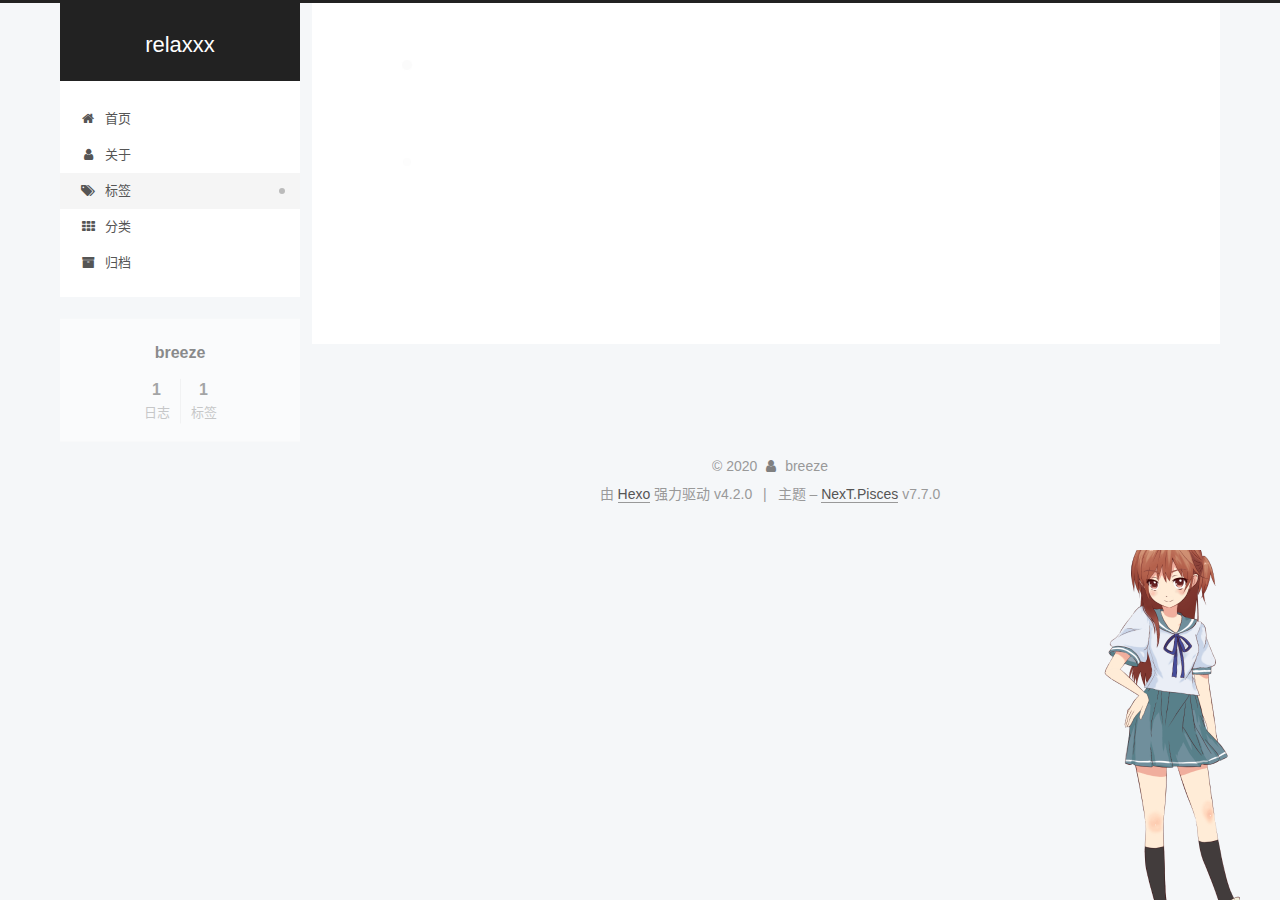
<file: tags/学业/index.html>
<!DOCTYPE html>
<html lang="zh-CN">
<head>
  <meta charset="UTF-8">
<meta name="viewport" content="width=device-width, initial-scale=1, maximum-scale=2">
<meta name="theme-color" content="#222">
<meta name="generator" content="Hexo 4.2.0">
  <link rel="apple-touch-icon" sizes="180x180" href="/images/apple-touch-icon-next.png">
  <link rel="icon" type="image/png" sizes="32x32" href="/images/favicon-32x32-next.png">
  <link rel="icon" type="image/png" sizes="16x16" href="/images/favicon-16x16-next.png">
  <link rel="mask-icon" href="/images/logo.svg" color="#222">

<link rel="stylesheet" href="/css/main.css">


<link rel="stylesheet" href="/lib/font-awesome/css/font-awesome.min.css">


<script id="hexo-configurations">
  var NexT = window.NexT || {};
  var CONFIG = {
    hostname: new URL('http://yoursite.com').hostname,
    root: '/',
    scheme: 'Pisces',
    version: '7.7.0',
    exturl: false,
    sidebar: {"position":"left","display":"post","padding":18,"offset":12,"onmobile":false},
    copycode: {"enable":false,"show_result":false,"style":null},
    back2top: {"enable":true,"sidebar":false,"scrollpercent":false},
    bookmark: {"enable":false,"color":"#222","save":"auto"},
    fancybox: false,
    mediumzoom: false,
    lazyload: false,
    pangu: false,
    comments: {"style":"tabs","active":null,"storage":true,"lazyload":false,"nav":null},
    algolia: {
      appID: '',
      apiKey: '',
      indexName: '',
      hits: {"per_page":10},
      labels: {"input_placeholder":"Search for Posts","hits_empty":"We didn't find any results for the search: ${query}","hits_stats":"${hits} results found in ${time} ms"}
    },
    localsearch: {"enable":false,"trigger":"auto","top_n_per_article":1,"unescape":false,"preload":false},
    path: '',
    motion: {"enable":true,"async":false,"transition":{"post_block":"fadeIn","post_header":"slideDownIn","post_body":"slideDownIn","coll_header":"slideLeftIn","sidebar":"slideUpIn"}}
  };
</script>

  <meta property="og:type" content="website">
<meta property="og:title" content="relaxxx">
<meta property="og:url" content="http://yoursite.com/tags/%E5%AD%A6%E4%B8%9A/index.html">
<meta property="og:site_name" content="relaxxx">
<meta property="og:locale" content="zh_CN">
<meta property="article:author" content="breeze">
<meta name="twitter:card" content="summary">

<link rel="canonical" href="http://yoursite.com/tags/%E5%AD%A6%E4%B8%9A/">


<script id="page-configurations">
  // https://hexo.io/docs/variables.html
  CONFIG.page = {
    sidebar: "",
    isHome: false,
    isPost: false
  };
</script>

  <title>标签: 学业 | relaxxx</title>
  






  <noscript>
  <style>
  .use-motion .brand,
  .use-motion .menu-item,
  .sidebar-inner,
  .use-motion .post-block,
  .use-motion .pagination,
  .use-motion .comments,
  .use-motion .post-header,
  .use-motion .post-body,
  .use-motion .collection-header { opacity: initial; }

  .use-motion .site-title,
  .use-motion .site-subtitle {
    opacity: initial;
    top: initial;
  }

  .use-motion .logo-line-before i { left: initial; }
  .use-motion .logo-line-after i { right: initial; }
  </style>
</noscript>

</head>

<body itemscope itemtype="http://schema.org/WebPage">
  <div class="container use-motion">
    <div class="headband"></div>

    <header class="header" itemscope itemtype="http://schema.org/WPHeader">
      <div class="header-inner"><div class="site-brand-container">
  <div class="site-meta">

    <div>
      <a href="/" class="brand" rel="start">
        <span class="logo-line-before"><i></i></span>
        <span class="site-title">relaxxx</span>
        <span class="logo-line-after"><i></i></span>
      </a>
    </div>
  </div>

  <div class="site-nav-toggle">
    <div class="toggle" aria-label="切换导航栏">
      <span class="toggle-line toggle-line-first"></span>
      <span class="toggle-line toggle-line-middle"></span>
      <span class="toggle-line toggle-line-last"></span>
    </div>
  </div>
</div>


<nav class="site-nav">
  
  <ul id="menu" class="menu">
        <li class="menu-item menu-item-home">

    <a href="/" rel="section"><i class="fa fa-fw fa-home"></i>首页</a>

  </li>
        <li class="menu-item menu-item-about">

    <a href="/about/" rel="section"><i class="fa fa-fw fa-user"></i>关于</a>

  </li>
        <li class="menu-item menu-item-tags">

    <a href="/tags/" rel="section"><i class="fa fa-fw fa-tags"></i>标签</a>

  </li>
        <li class="menu-item menu-item-categories">

    <a href="/categories/" rel="section"><i class="fa fa-fw fa-th"></i>分类</a>

  </li>
        <li class="menu-item menu-item-archives">

    <a href="/archives/" rel="section"><i class="fa fa-fw fa-archive"></i>归档</a>

  </li>
  </ul>

</nav>
</div>
    </header>

    
  <div class="back-to-top">
    <i class="fa fa-arrow-up"></i>
    <span>0%</span>
  </div>


    <main class="main">
      <div class="main-inner">
        <div class="content-wrap">
          

          <div class="content">
            

  
  
  
  <div class="post-block">
    <div class="posts-collapse">
      <div class="collection-title">
        <h1 class="collection-header">学业
          <small>标签</small>
        </h1>
      </div>

      
    <div class="collection-year">
      <h1 class="collection-header">2020</h1>
    </div>

  <article itemscope itemtype="http://schema.org/Article">
    <header class="post-header">

      <div class="post-meta">
        <time itemprop="dateCreated"
              datetime="2020-01-01T17:00:37+08:00"
              content="2020-01-01">
          01-01
        </time>
      </div>

      <h2 class="post-title">
          <a class="post-title-link" href="/2020/01/01/my-frist-blog/" itemprop="url">
            <span itemprop="name">2020年一月一日</span>
          </a>
      </h2>

    </header>
  </article>

    </div>
  </div>
  
  
  

  



          </div>
          

<script>
  window.addEventListener('tabs:register', () => {
    let activeClass = CONFIG.comments.activeClass;
    if (CONFIG.comments.storage) {
      activeClass = localStorage.getItem('comments_active') || activeClass;
    }
    if (activeClass) {
      let activeTab = document.querySelector(`a[href="#comment-${activeClass}"]`);
      if (activeTab) {
        activeTab.click();
      }
    }
  });
  if (CONFIG.comments.storage) {
    window.addEventListener('tabs:click', event => {
      if (!event.target.matches('.tabs-comment .tab-content .tab-pane')) return;
      let commentClass = event.target.classList[1];
      localStorage.setItem('comments_active', commentClass);
    });
  }
</script>

        </div>
          
  
  <div class="toggle sidebar-toggle">
    <span class="toggle-line toggle-line-first"></span>
    <span class="toggle-line toggle-line-middle"></span>
    <span class="toggle-line toggle-line-last"></span>
  </div>

  <aside class="sidebar">
    <div class="sidebar-inner">

      <ul class="sidebar-nav motion-element">
        <li class="sidebar-nav-toc">
          文章目录
        </li>
        <li class="sidebar-nav-overview">
          站点概览
        </li>
      </ul>

      <!--noindex-->
      <div class="post-toc-wrap sidebar-panel">
      </div>
      <!--/noindex-->

      <div class="site-overview-wrap sidebar-panel">
        <div class="site-author motion-element" itemprop="author" itemscope itemtype="http://schema.org/Person">
  <p class="site-author-name" itemprop="name">breeze</p>
  <div class="site-description" itemprop="description"></div>
</div>
<div class="site-state-wrap motion-element">
  <nav class="site-state">
      <div class="site-state-item site-state-posts">
          <a href="/archives/">
        
          <span class="site-state-item-count">1</span>
          <span class="site-state-item-name">日志</span>
        </a>
      </div>
      <div class="site-state-item site-state-tags">
        <span class="site-state-item-count">1</span>
        <span class="site-state-item-name">标签</span>
      </div>
  </nav>
</div>



      </div>

    </div>
  </aside>
  <div id="sidebar-dimmer"></div>


      </div>
    </main>

    <footer class="footer">
      <div class="footer-inner">
        

<div class="copyright">
  
  &copy; 
  <span itemprop="copyrightYear">2020</span>
  <span class="with-love">
    <i class="fa fa-user"></i>
  </span>
  <span class="author" itemprop="copyrightHolder">breeze</span>
</div>
  <div class="powered-by">由 <a href="https://hexo.io/" class="theme-link" rel="noopener" target="_blank">Hexo</a> 强力驱动 v4.2.0
  </div>
  <span class="post-meta-divider">|</span>
  <div class="theme-info">主题 – <a href="https://pisces.theme-next.org/" class="theme-link" rel="noopener" target="_blank">NexT.Pisces</a> v7.7.0
  </div>

        








      </div>
    </footer>
  </div>

  
  <script src="/lib/anime.min.js"></script>
  <script src="/lib/velocity/velocity.min.js"></script>
  <script src="/lib/velocity/velocity.ui.min.js"></script>

<script src="/js/utils.js"></script>

<script src="/js/motion.js"></script>


<script src="/js/schemes/pisces.js"></script>


<script src="/js/next-boot.js"></script>




  















  

  

<script src="/live2dw/lib/L2Dwidget.min.js?094cbace49a39548bed64abff5988b05"></script><script>L2Dwidget.init({"pluginRootPath":"live2dw/","pluginJsPath":"lib/","pluginModelPath":"assets/","tagMode":false,"log":false,"model":{"jsonPath":"/live2dw/assets/hibiki.model.json"},"display":{"position":"right","width":200,"height":370},"mobile":{"show":true}});</script></body>
</html>
</file>
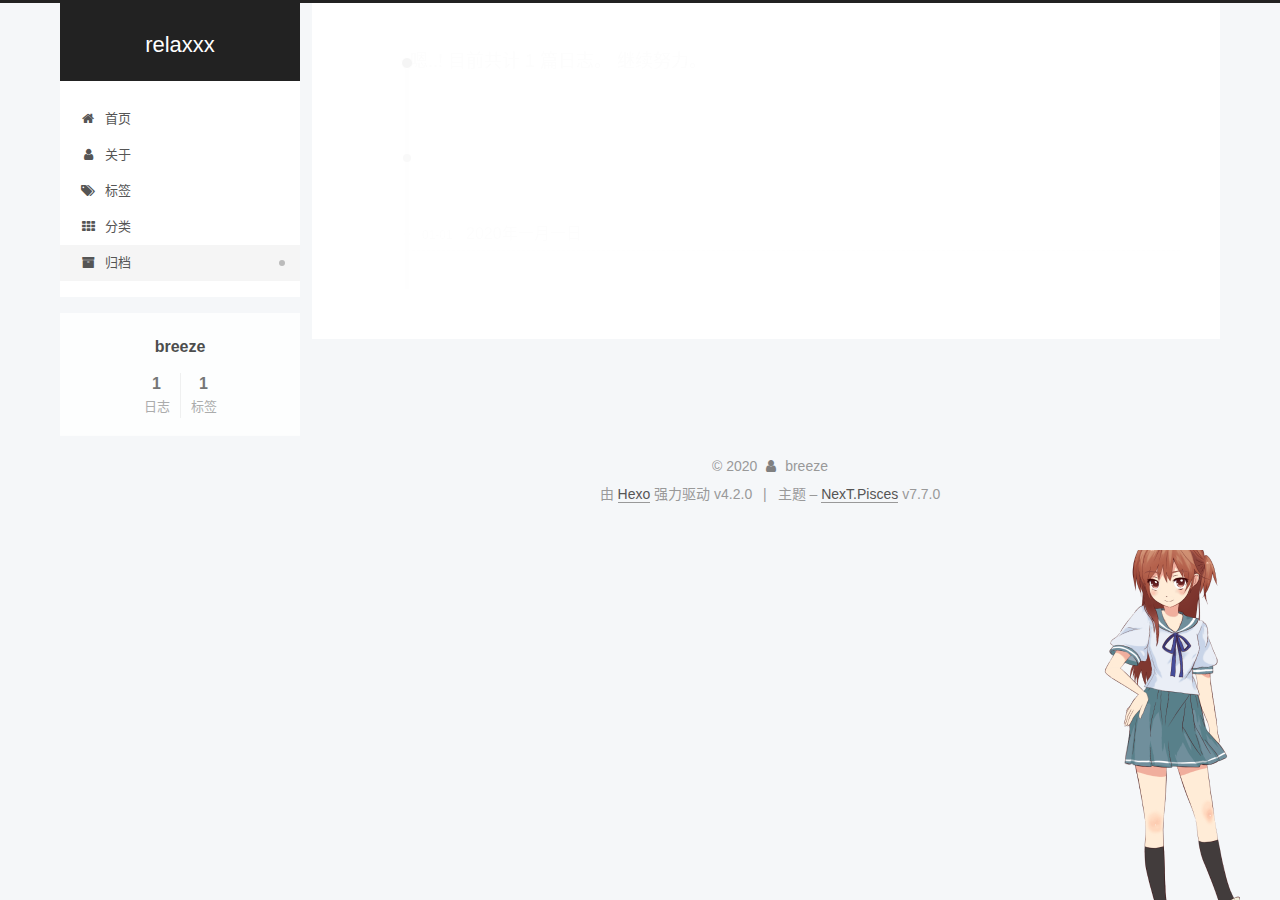
<file: archives/2020/01/index.html>
<!DOCTYPE html>
<html lang="zh-CN">
<head>
  <meta charset="UTF-8">
<meta name="viewport" content="width=device-width, initial-scale=1, maximum-scale=2">
<meta name="theme-color" content="#222">
<meta name="generator" content="Hexo 4.2.0">
  <link rel="apple-touch-icon" sizes="180x180" href="/images/apple-touch-icon-next.png">
  <link rel="icon" type="image/png" sizes="32x32" href="/images/favicon-32x32-next.png">
  <link rel="icon" type="image/png" sizes="16x16" href="/images/favicon-16x16-next.png">
  <link rel="mask-icon" href="/images/logo.svg" color="#222">

<link rel="stylesheet" href="/css/main.css">


<link rel="stylesheet" href="/lib/font-awesome/css/font-awesome.min.css">


<script id="hexo-configurations">
  var NexT = window.NexT || {};
  var CONFIG = {
    hostname: new URL('http://yoursite.com').hostname,
    root: '/',
    scheme: 'Pisces',
    version: '7.7.0',
    exturl: false,
    sidebar: {"position":"left","display":"post","padding":18,"offset":12,"onmobile":false},
    copycode: {"enable":false,"show_result":false,"style":null},
    back2top: {"enable":true,"sidebar":false,"scrollpercent":false},
    bookmark: {"enable":false,"color":"#222","save":"auto"},
    fancybox: false,
    mediumzoom: false,
    lazyload: false,
    pangu: false,
    comments: {"style":"tabs","active":null,"storage":true,"lazyload":false,"nav":null},
    algolia: {
      appID: '',
      apiKey: '',
      indexName: '',
      hits: {"per_page":10},
      labels: {"input_placeholder":"Search for Posts","hits_empty":"We didn't find any results for the search: ${query}","hits_stats":"${hits} results found in ${time} ms"}
    },
    localsearch: {"enable":false,"trigger":"auto","top_n_per_article":1,"unescape":false,"preload":false},
    path: '',
    motion: {"enable":true,"async":false,"transition":{"post_block":"fadeIn","post_header":"slideDownIn","post_body":"slideDownIn","coll_header":"slideLeftIn","sidebar":"slideUpIn"}}
  };
</script>

  <meta property="og:type" content="website">
<meta property="og:title" content="relaxxx">
<meta property="og:url" content="http://yoursite.com/archives/2020/01/index.html">
<meta property="og:site_name" content="relaxxx">
<meta property="og:locale" content="zh_CN">
<meta property="article:author" content="breeze">
<meta name="twitter:card" content="summary">

<link rel="canonical" href="http://yoursite.com/archives/2020/01/">


<script id="page-configurations">
  // https://hexo.io/docs/variables.html
  CONFIG.page = {
    sidebar: "",
    isHome: false,
    isPost: false
  };
</script>

  <title>归档 | relaxxx</title>
  






  <noscript>
  <style>
  .use-motion .brand,
  .use-motion .menu-item,
  .sidebar-inner,
  .use-motion .post-block,
  .use-motion .pagination,
  .use-motion .comments,
  .use-motion .post-header,
  .use-motion .post-body,
  .use-motion .collection-header { opacity: initial; }

  .use-motion .site-title,
  .use-motion .site-subtitle {
    opacity: initial;
    top: initial;
  }

  .use-motion .logo-line-before i { left: initial; }
  .use-motion .logo-line-after i { right: initial; }
  </style>
</noscript>

</head>

<body itemscope itemtype="http://schema.org/WebPage">
  <div class="container use-motion">
    <div class="headband"></div>

    <header class="header" itemscope itemtype="http://schema.org/WPHeader">
      <div class="header-inner"><div class="site-brand-container">
  <div class="site-meta">

    <div>
      <a href="/" class="brand" rel="start">
        <span class="logo-line-before"><i></i></span>
        <span class="site-title">relaxxx</span>
        <span class="logo-line-after"><i></i></span>
      </a>
    </div>
  </div>

  <div class="site-nav-toggle">
    <div class="toggle" aria-label="切换导航栏">
      <span class="toggle-line toggle-line-first"></span>
      <span class="toggle-line toggle-line-middle"></span>
      <span class="toggle-line toggle-line-last"></span>
    </div>
  </div>
</div>


<nav class="site-nav">
  
  <ul id="menu" class="menu">
        <li class="menu-item menu-item-home">

    <a href="/" rel="section"><i class="fa fa-fw fa-home"></i>首页</a>

  </li>
        <li class="menu-item menu-item-about">

    <a href="/about/" rel="section"><i class="fa fa-fw fa-user"></i>关于</a>

  </li>
        <li class="menu-item menu-item-tags">

    <a href="/tags/" rel="section"><i class="fa fa-fw fa-tags"></i>标签</a>

  </li>
        <li class="menu-item menu-item-categories">

    <a href="/categories/" rel="section"><i class="fa fa-fw fa-th"></i>分类</a>

  </li>
        <li class="menu-item menu-item-archives">

    <a href="/archives/" rel="section"><i class="fa fa-fw fa-archive"></i>归档</a>

  </li>
  </ul>

</nav>
</div>
    </header>

    
  <div class="back-to-top">
    <i class="fa fa-arrow-up"></i>
    <span>0%</span>
  </div>


    <main class="main">
      <div class="main-inner">
        <div class="content-wrap">
          

          <div class="content">
            

  
  
  
  <div class="post-block">
    <div class="posts-collapse">
      <div class="collection-title">
        <span class="collection-header">嗯..! 目前共计 1 篇日志。 继续努力。</span>
      </div>

      
    <div class="collection-year">
      <h1 class="collection-header">2020</h1>
    </div>

  <article itemscope itemtype="http://schema.org/Article">
    <header class="post-header">

      <div class="post-meta">
        <time itemprop="dateCreated"
              datetime="2020-01-01T17:00:37+08:00"
              content="2020-01-01">
          01-01
        </time>
      </div>

      <h2 class="post-title">
          <a class="post-title-link" href="/2020/01/01/my-frist-blog/" itemprop="url">
            <span itemprop="name">2020年一月一日</span>
          </a>
      </h2>

    </header>
  </article>


    </div>
  </div>
  
  
  

  



          </div>
          

<script>
  window.addEventListener('tabs:register', () => {
    let activeClass = CONFIG.comments.activeClass;
    if (CONFIG.comments.storage) {
      activeClass = localStorage.getItem('comments_active') || activeClass;
    }
    if (activeClass) {
      let activeTab = document.querySelector(`a[href="#comment-${activeClass}"]`);
      if (activeTab) {
        activeTab.click();
      }
    }
  });
  if (CONFIG.comments.storage) {
    window.addEventListener('tabs:click', event => {
      if (!event.target.matches('.tabs-comment .tab-content .tab-pane')) return;
      let commentClass = event.target.classList[1];
      localStorage.setItem('comments_active', commentClass);
    });
  }
</script>

        </div>
          
  
  <div class="toggle sidebar-toggle">
    <span class="toggle-line toggle-line-first"></span>
    <span class="toggle-line toggle-line-middle"></span>
    <span class="toggle-line toggle-line-last"></span>
  </div>

  <aside class="sidebar">
    <div class="sidebar-inner">

      <ul class="sidebar-nav motion-element">
        <li class="sidebar-nav-toc">
          文章目录
        </li>
        <li class="sidebar-nav-overview">
          站点概览
        </li>
      </ul>

      <!--noindex-->
      <div class="post-toc-wrap sidebar-panel">
      </div>
      <!--/noindex-->

      <div class="site-overview-wrap sidebar-panel">
        <div class="site-author motion-element" itemprop="author" itemscope itemtype="http://schema.org/Person">
  <p class="site-author-name" itemprop="name">breeze</p>
  <div class="site-description" itemprop="description"></div>
</div>
<div class="site-state-wrap motion-element">
  <nav class="site-state">
      <div class="site-state-item site-state-posts">
          <a href="/archives/">
        
          <span class="site-state-item-count">1</span>
          <span class="site-state-item-name">日志</span>
        </a>
      </div>
      <div class="site-state-item site-state-tags">
        <span class="site-state-item-count">1</span>
        <span class="site-state-item-name">标签</span>
      </div>
  </nav>
</div>



      </div>

    </div>
  </aside>
  <div id="sidebar-dimmer"></div>


      </div>
    </main>

    <footer class="footer">
      <div class="footer-inner">
        

<div class="copyright">
  
  &copy; 
  <span itemprop="copyrightYear">2020</span>
  <span class="with-love">
    <i class="fa fa-user"></i>
  </span>
  <span class="author" itemprop="copyrightHolder">breeze</span>
</div>
  <div class="powered-by">由 <a href="https://hexo.io/" class="theme-link" rel="noopener" target="_blank">Hexo</a> 强力驱动 v4.2.0
  </div>
  <span class="post-meta-divider">|</span>
  <div class="theme-info">主题 – <a href="https://pisces.theme-next.org/" class="theme-link" rel="noopener" target="_blank">NexT.Pisces</a> v7.7.0
  </div>

        








      </div>
    </footer>
  </div>

  
  <script src="/lib/anime.min.js"></script>
  <script src="/lib/velocity/velocity.min.js"></script>
  <script src="/lib/velocity/velocity.ui.min.js"></script>

<script src="/js/utils.js"></script>

<script src="/js/motion.js"></script>


<script src="/js/schemes/pisces.js"></script>


<script src="/js/next-boot.js"></script>




  















  

  

<script src="/live2dw/lib/L2Dwidget.min.js?094cbace49a39548bed64abff5988b05"></script><script>L2Dwidget.init({"pluginRootPath":"live2dw/","pluginJsPath":"lib/","pluginModelPath":"assets/","tagMode":false,"log":false,"model":{"jsonPath":"/live2dw/assets/hibiki.model.json"},"display":{"position":"right","width":200,"height":370},"mobile":{"show":true}});</script></body>
</html>
</file>
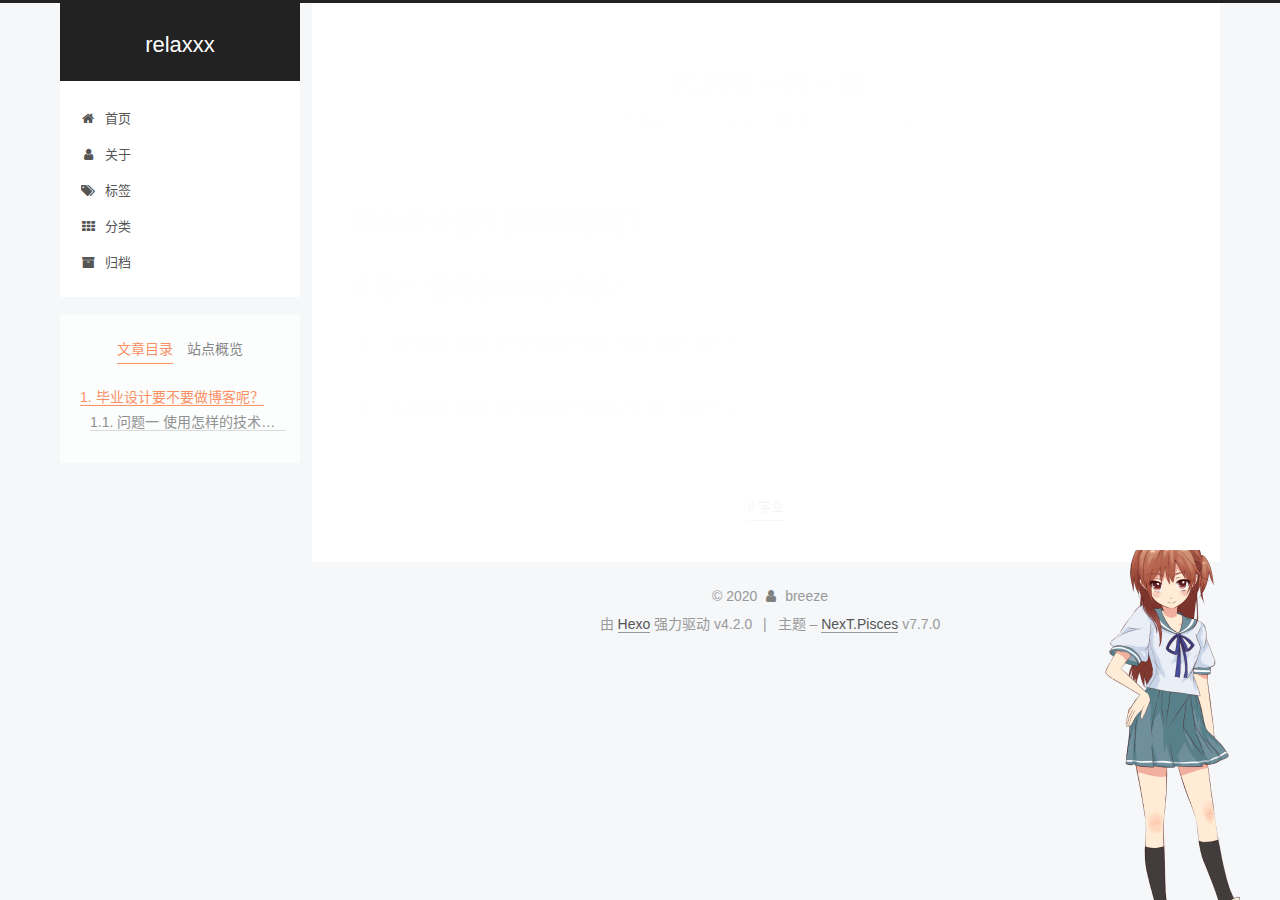
<file: 2020/01/01/my-frist-blog/index.html>
<!DOCTYPE html>
<html lang="zh-CN">
<head>
  <meta charset="UTF-8">
<meta name="viewport" content="width=device-width, initial-scale=1, maximum-scale=2">
<meta name="theme-color" content="#222">
<meta name="generator" content="Hexo 4.2.0">
  <link rel="apple-touch-icon" sizes="180x180" href="/images/apple-touch-icon-next.png">
  <link rel="icon" type="image/png" sizes="32x32" href="/images/favicon-32x32-next.png">
  <link rel="icon" type="image/png" sizes="16x16" href="/images/favicon-16x16-next.png">
  <link rel="mask-icon" href="/images/logo.svg" color="#222">

<link rel="stylesheet" href="/css/main.css">


<link rel="stylesheet" href="/lib/font-awesome/css/font-awesome.min.css">


<script id="hexo-configurations">
  var NexT = window.NexT || {};
  var CONFIG = {
    hostname: new URL('http://yoursite.com').hostname,
    root: '/',
    scheme: 'Pisces',
    version: '7.7.0',
    exturl: false,
    sidebar: {"position":"left","display":"post","padding":18,"offset":12,"onmobile":false},
    copycode: {"enable":false,"show_result":false,"style":null},
    back2top: {"enable":true,"sidebar":false,"scrollpercent":false},
    bookmark: {"enable":false,"color":"#222","save":"auto"},
    fancybox: false,
    mediumzoom: false,
    lazyload: false,
    pangu: false,
    comments: {"style":"tabs","active":null,"storage":true,"lazyload":false,"nav":null},
    algolia: {
      appID: '',
      apiKey: '',
      indexName: '',
      hits: {"per_page":10},
      labels: {"input_placeholder":"Search for Posts","hits_empty":"We didn't find any results for the search: ${query}","hits_stats":"${hits} results found in ${time} ms"}
    },
    localsearch: {"enable":false,"trigger":"auto","top_n_per_article":1,"unescape":false,"preload":false},
    path: '',
    motion: {"enable":true,"async":false,"transition":{"post_block":"fadeIn","post_header":"slideDownIn","post_body":"slideDownIn","coll_header":"slideLeftIn","sidebar":"slideUpIn"}}
  };
</script>

  <meta name="description" content="毕业设计要不要做博客呢？问题一 使用怎样的技术栈？1System.out.println(&quot;you can ask me&quot;)  1System.out.println(&quot;2020-9-28 test&quot;)">
<meta property="og:type" content="article">
<meta property="og:title" content="2020年一月一日">
<meta property="og:url" content="http://yoursite.com/2020/01/01/my-frist-blog/index.html">
<meta property="og:site_name" content="relaxxx">
<meta property="og:description" content="毕业设计要不要做博客呢？问题一 使用怎样的技术栈？1System.out.println(&quot;you can ask me&quot;)  1System.out.println(&quot;2020-9-28 test&quot;)">
<meta property="og:locale" content="zh_CN">
<meta property="article:published_time" content="2020-01-01T09:00:37.000Z">
<meta property="article:modified_time" content="2020-09-28T09:03:37.605Z">
<meta property="article:author" content="breeze">
<meta property="article:tag" content="学业">
<meta name="twitter:card" content="summary">

<link rel="canonical" href="http://yoursite.com/2020/01/01/my-frist-blog/">


<script id="page-configurations">
  // https://hexo.io/docs/variables.html
  CONFIG.page = {
    sidebar: "",
    isHome: false,
    isPost: true
  };
</script>

  <title>2020年一月一日 | relaxxx</title>
  






  <noscript>
  <style>
  .use-motion .brand,
  .use-motion .menu-item,
  .sidebar-inner,
  .use-motion .post-block,
  .use-motion .pagination,
  .use-motion .comments,
  .use-motion .post-header,
  .use-motion .post-body,
  .use-motion .collection-header { opacity: initial; }

  .use-motion .site-title,
  .use-motion .site-subtitle {
    opacity: initial;
    top: initial;
  }

  .use-motion .logo-line-before i { left: initial; }
  .use-motion .logo-line-after i { right: initial; }
  </style>
</noscript>

</head>

<body itemscope itemtype="http://schema.org/WebPage">
  <div class="container use-motion">
    <div class="headband"></div>

    <header class="header" itemscope itemtype="http://schema.org/WPHeader">
      <div class="header-inner"><div class="site-brand-container">
  <div class="site-meta">

    <div>
      <a href="/" class="brand" rel="start">
        <span class="logo-line-before"><i></i></span>
        <span class="site-title">relaxxx</span>
        <span class="logo-line-after"><i></i></span>
      </a>
    </div>
  </div>

  <div class="site-nav-toggle">
    <div class="toggle" aria-label="切换导航栏">
      <span class="toggle-line toggle-line-first"></span>
      <span class="toggle-line toggle-line-middle"></span>
      <span class="toggle-line toggle-line-last"></span>
    </div>
  </div>
</div>


<nav class="site-nav">
  
  <ul id="menu" class="menu">
        <li class="menu-item menu-item-home">

    <a href="/" rel="section"><i class="fa fa-fw fa-home"></i>首页</a>

  </li>
        <li class="menu-item menu-item-about">

    <a href="/about/" rel="section"><i class="fa fa-fw fa-user"></i>关于</a>

  </li>
        <li class="menu-item menu-item-tags">

    <a href="/tags/" rel="section"><i class="fa fa-fw fa-tags"></i>标签</a>

  </li>
        <li class="menu-item menu-item-categories">

    <a href="/categories/" rel="section"><i class="fa fa-fw fa-th"></i>分类</a>

  </li>
        <li class="menu-item menu-item-archives">

    <a href="/archives/" rel="section"><i class="fa fa-fw fa-archive"></i>归档</a>

  </li>
  </ul>

</nav>
</div>
    </header>

    
  <div class="back-to-top">
    <i class="fa fa-arrow-up"></i>
    <span>0%</span>
  </div>


    <main class="main">
      <div class="main-inner">
        <div class="content-wrap">
          

          <div class="content">
            

  <div class="posts-expand">
      
  
  
  <article itemscope itemtype="http://schema.org/Article" class="post-block " lang="zh-CN">
    <link itemprop="mainEntityOfPage" href="http://yoursite.com/2020/01/01/my-frist-blog/">

    <span hidden itemprop="author" itemscope itemtype="http://schema.org/Person">
      <meta itemprop="image" content="/images/avatar.gif">
      <meta itemprop="name" content="breeze">
      <meta itemprop="description" content="">
    </span>

    <span hidden itemprop="publisher" itemscope itemtype="http://schema.org/Organization">
      <meta itemprop="name" content="relaxxx">
    </span>
      <header class="post-header">
        <h1 class="post-title" itemprop="name headline">
          2020年一月一日
        </h1>

        <div class="post-meta">
            <span class="post-meta-item">
              <span class="post-meta-item-icon">
                <i class="fa fa-calendar-o"></i>
              </span>
              <span class="post-meta-item-text">发表于</span>

              <time title="创建时间：2020-01-01 17:00:37" itemprop="dateCreated datePublished" datetime="2020-01-01T17:00:37+08:00">2020-01-01</time>
            </span>
              <span class="post-meta-item">
                <span class="post-meta-item-icon">
                  <i class="fa fa-calendar-check-o"></i>
                </span>
                <span class="post-meta-item-text">更新于</span>
                <time title="修改时间：2020-09-28 17:03:37" itemprop="dateModified" datetime="2020-09-28T17:03:37+08:00">2020-09-28</time>
              </span>

          

        </div>
      </header>

    
    
    
    <div class="post-body" itemprop="articleBody">

      
        <h2 id="毕业设计要不要做博客呢？"><a href="#毕业设计要不要做博客呢？" class="headerlink" title="毕业设计要不要做博客呢？"></a>毕业设计要不要做博客呢？</h2><h3 id="问题一-使用怎样的技术栈？"><a href="#问题一-使用怎样的技术栈？" class="headerlink" title="问题一 使用怎样的技术栈？"></a>问题一 使用怎样的技术栈？</h3><figure class="highlight bash"><table><tr><td class="gutter"><pre><span class="line">1</span><br></pre></td><td class="code"><pre><span class="line">System.out.println(<span class="string">"you can ask me"</span>)</span><br></pre></td></tr></table></figure>

<figure class="highlight bash"><table><tr><td class="gutter"><pre><span class="line">1</span><br></pre></td><td class="code"><pre><span class="line">System.out.println(<span class="string">"2020-9-28 test"</span>)</span><br></pre></td></tr></table></figure>

    </div>

    
    
    

      <footer class="post-footer">
          <div class="post-tags">
              <a href="/tags/%E5%AD%A6%E4%B8%9A/" rel="tag"># 学业</a>
          </div>

        


        
      </footer>
    
  </article>
  
  
  

  </div>


          </div>
          

<script>
  window.addEventListener('tabs:register', () => {
    let activeClass = CONFIG.comments.activeClass;
    if (CONFIG.comments.storage) {
      activeClass = localStorage.getItem('comments_active') || activeClass;
    }
    if (activeClass) {
      let activeTab = document.querySelector(`a[href="#comment-${activeClass}"]`);
      if (activeTab) {
        activeTab.click();
      }
    }
  });
  if (CONFIG.comments.storage) {
    window.addEventListener('tabs:click', event => {
      if (!event.target.matches('.tabs-comment .tab-content .tab-pane')) return;
      let commentClass = event.target.classList[1];
      localStorage.setItem('comments_active', commentClass);
    });
  }
</script>

        </div>
          
  
  <div class="toggle sidebar-toggle">
    <span class="toggle-line toggle-line-first"></span>
    <span class="toggle-line toggle-line-middle"></span>
    <span class="toggle-line toggle-line-last"></span>
  </div>

  <aside class="sidebar">
    <div class="sidebar-inner">

      <ul class="sidebar-nav motion-element">
        <li class="sidebar-nav-toc">
          文章目录
        </li>
        <li class="sidebar-nav-overview">
          站点概览
        </li>
      </ul>

      <!--noindex-->
      <div class="post-toc-wrap sidebar-panel">
          <div class="post-toc motion-element"><ol class="nav"><li class="nav-item nav-level-2"><a class="nav-link" href="#毕业设计要不要做博客呢？"><span class="nav-number">1.</span> <span class="nav-text">毕业设计要不要做博客呢？</span></a><ol class="nav-child"><li class="nav-item nav-level-3"><a class="nav-link" href="#问题一-使用怎样的技术栈？"><span class="nav-number">1.1.</span> <span class="nav-text">问题一 使用怎样的技术栈？</span></a></li></ol></li></ol></div>
      </div>
      <!--/noindex-->

      <div class="site-overview-wrap sidebar-panel">
        <div class="site-author motion-element" itemprop="author" itemscope itemtype="http://schema.org/Person">
  <p class="site-author-name" itemprop="name">breeze</p>
  <div class="site-description" itemprop="description"></div>
</div>
<div class="site-state-wrap motion-element">
  <nav class="site-state">
      <div class="site-state-item site-state-posts">
          <a href="/archives/">
        
          <span class="site-state-item-count">1</span>
          <span class="site-state-item-name">日志</span>
        </a>
      </div>
      <div class="site-state-item site-state-tags">
        <span class="site-state-item-count">1</span>
        <span class="site-state-item-name">标签</span>
      </div>
  </nav>
</div>



      </div>

    </div>
  </aside>
  <div id="sidebar-dimmer"></div>


      </div>
    </main>

    <footer class="footer">
      <div class="footer-inner">
        

<div class="copyright">
  
  &copy; 
  <span itemprop="copyrightYear">2020</span>
  <span class="with-love">
    <i class="fa fa-user"></i>
  </span>
  <span class="author" itemprop="copyrightHolder">breeze</span>
</div>
  <div class="powered-by">由 <a href="https://hexo.io/" class="theme-link" rel="noopener" target="_blank">Hexo</a> 强力驱动 v4.2.0
  </div>
  <span class="post-meta-divider">|</span>
  <div class="theme-info">主题 – <a href="https://pisces.theme-next.org/" class="theme-link" rel="noopener" target="_blank">NexT.Pisces</a> v7.7.0
  </div>

        








      </div>
    </footer>
  </div>

  
  <script src="/lib/anime.min.js"></script>
  <script src="/lib/velocity/velocity.min.js"></script>
  <script src="/lib/velocity/velocity.ui.min.js"></script>

<script src="/js/utils.js"></script>

<script src="/js/motion.js"></script>


<script src="/js/schemes/pisces.js"></script>


<script src="/js/next-boot.js"></script>




  















  

  

<script src="/live2dw/lib/L2Dwidget.min.js?094cbace49a39548bed64abff5988b05"></script><script>L2Dwidget.init({"pluginRootPath":"live2dw/","pluginJsPath":"lib/","pluginModelPath":"assets/","tagMode":false,"log":false,"model":{"jsonPath":"/live2dw/assets/hibiki.model.json"},"display":{"position":"right","width":200,"height":370},"mobile":{"show":true}});</script></body>
</html>
</file>
<file: css/main.css>
html {
  line-height: 1.15; /* 1 */
  -webkit-text-size-adjust: 100%; /* 2 */
}
body {
  margin: 0;
}
main {
  display: block;
}
h1 {
  font-size: 2em;
  margin: 0.67em 0;
}
hr {
  box-sizing: content-box; /* 1 */
  height: 0; /* 1 */
  overflow: visible; /* 2 */
}
pre {
  font-family: monospace, monospace; /* 1 */
  font-size: 1em; /* 2 */
}
a {
  background: transparent;
}
abbr[title] {
  border-bottom: none; /* 1 */
  text-decoration: underline; /* 2 */
  text-decoration: underline dotted; /* 2 */
}
b,
strong {
  font-weight: bolder;
}
code,
kbd,
samp {
  font-family: monospace, monospace; /* 1 */
  font-size: 1em; /* 2 */
}
small {
  font-size: 80%;
}
sub,
sup {
  font-size: 75%;
  line-height: 0;
  position: relative;
  vertical-align: baseline;
}
sub {
  bottom: -0.25em;
}
sup {
  top: -0.5em;
}
img {
  border-style: none;
}
button,
input,
optgroup,
select,
textarea {
  font-family: inherit; /* 1 */
  font-size: 100%; /* 1 */
  line-height: 1.15; /* 1 */
  margin: 0; /* 2 */
}
button,
input {
/* 1 */
  overflow: visible;
}
button,
select {
/* 1 */
  text-transform: none;
}
button,
[type='button'],
[type='reset'],
[type='submit'] {
  -webkit-appearance: button;
}
button::-moz-focus-inner,
[type='button']::-moz-focus-inner,
[type='reset']::-moz-focus-inner,
[type='submit']::-moz-focus-inner {
  border-style: none;
  padding: 0;
}
button:-moz-focusring,
[type='button']:-moz-focusring,
[type='reset']:-moz-focusring,
[type='submit']:-moz-focusring {
  outline: 1px dotted ButtonText;
}
fieldset {
  padding: 0.35em 0.75em 0.625em;
}
legend {
  box-sizing: border-box; /* 1 */
  color: inherit; /* 2 */
  display: table; /* 1 */
  max-width: 100%; /* 1 */
  padding: 0; /* 3 */
  white-space: normal; /* 1 */
}
progress {
  vertical-align: baseline;
}
textarea {
  overflow: auto;
}
[type='checkbox'],
[type='radio'] {
  box-sizing: border-box; /* 1 */
  padding: 0; /* 2 */
}
[type='number']::-webkit-inner-spin-button,
[type='number']::-webkit-outer-spin-button {
  height: auto;
}
[type='search'] {
  outline-offset: -2px; /* 2 */
  -webkit-appearance: textfield; /* 1 */
}
[type='search']::-webkit-search-decoration {
  -webkit-appearance: none;
}
::-webkit-file-upload-button {
  font: inherit; /* 2 */
  -webkit-appearance: button; /* 1 */
}
details {
  display: block;
}
summary {
  display: list-item;
}
template {
  display: none;
}
[hidden] {
  display: none;
}
::selection {
  background: #262a30;
  color: #fff;
}
html,
body {
  height: 100%;
}
body {
  background: #f5f7f9;
  color: #555;
  font-family: 'Lato', "PingFang SC", "Microsoft YaHei", sans-serif;
  font-size: 1em;
  line-height: 2;
}
@media (max-width: 991px) {
  body {
    padding-left: 0 !important;
    padding-right: 0 !important;
  }
}
h1,
h2,
h3,
h4,
h5,
h6 {
  font-family: 'Lato', "PingFang SC", "Microsoft YaHei", sans-serif;
  font-weight: bold;
  line-height: 1.5;
  margin: 20px 0 15px;
}
h1 {
  font-size: 1.5em;
}
h2 {
  font-size: 1.375em;
}
h3 {
  font-size: 1.25em;
}
h4 {
  font-size: 1.125em;
}
h5 {
  font-size: 1em;
}
h6 {
  font-size: 0.875em;
}
p {
  margin: 0 0 20px 0;
}
a,
span.exturl {
  border-bottom: 1px solid #999;
  color: #555;
  outline: 0;
  text-decoration: none;
  overflow-wrap: break-word;
  word-wrap: break-word;
  cursor: pointer;
}
a:hover,
span.exturl:hover {
  border-bottom-color: #222;
  color: #222;
}
iframe,
img,
video {
  display: block;
  margin-left: auto;
  margin-right: auto;
  max-width: 100%;
}
hr {
  background-color: #ddd;
  background-image: repeating-linear-gradient(-45deg, #fff, #fff 4px, transparent 4px, transparent 8px);
  border: 0;
  height: 3px;
  margin: 40px 0;
}
blockquote {
  border-left: 4px solid #ddd;
  color: #666;
  margin: 0;
  padding: 0 15px;
}
blockquote cite::before {
  content: '-';
  padding: 0 5px;
}
dt {
  font-weight: 700;
}
dd {
  margin: 0;
  padding: 0;
}
kbd {
  background-color: #f5f5f5;
  background-image: linear-gradient(#eee, #fff, #eee);
  border: 1px solid #ccc;
  border-radius: 0.2em;
  box-shadow: 0.1em 0.1em 0.2em rgba(0,0,0,0.1);
  font-family: inherit;
  padding: 0.1em 0.3em;
  white-space: nowrap;
}
.table-container {
  -webkit-overflow-scrolling: touch;
  overflow: auto;
}
table {
  border-collapse: collapse;
  border-spacing: 0;
  font-size: 0.875em;
  margin: 0 0 20px 0;
  width: 100%;
}
tbody tr:nth-of-type(odd) {
  background: #f9f9f9;
}
tbody tr:hover {
  background: #f5f5f5;
}
caption,
th,
td {
  font-weight: normal;
  padding: 8px;
  text-align: left;
  vertical-align: middle;
}
th,
td {
  border: 1px solid #ddd;
  border-bottom: 3px solid #ddd;
}
th {
  font-weight: 700;
  padding-bottom: 10px;
}
td {
  border-bottom-width: 1px;
}
.btn {
  background: #fff;
  border: 2px solid #555;
  border-radius: 2px;
  color: #555;
  display: inline-block;
  font-size: 0.875em;
  line-height: 2;
  padding: 0 20px;
  text-decoration: none;
  transition-property: background-color;
  transition-delay: 0s;
  transition-duration: 0.2s;
  transition-timing-function: ease-in-out;
}
.btn:hover {
  background: #222;
  border-color: #222;
  color: #fff;
}
.btn + .btn {
  margin: 0 0 8px 8px;
}
.btn .fa-fw {
  text-align: left;
  width: 1.285714285714286em;
}
.toggle {
  line-height: 0;
}
.toggle .toggle-line {
  background: #fff;
  display: inline-block;
  height: 2px;
  left: 0;
  position: relative;
  top: 0;
  transition: all 0.4s;
  vertical-align: top;
  width: 100%;
}
.toggle .toggle-line:not(:first-child) {
  margin-top: 3px;
}
.toggle.toggle-arrow .toggle-line-first {
  left: 50%;
  top: 2px;
  transform: rotate(45deg);
  width: 50%;
}
.toggle.toggle-arrow .toggle-line-middle {
  left: 2px;
  width: 90%;
}
.toggle.toggle-arrow .toggle-line-last {
  left: 50%;
  top: -2px;
  transform: rotate(-45deg);
  width: 50%;
}
.toggle.toggle-close .toggle-line-first {
  transform: rotate(-45deg);
  top: 5px;
}
.toggle.toggle-close .toggle-line-middle {
  opacity: 0;
}
.toggle.toggle-close .toggle-line-last {
  transform: rotate(45deg);
  top: -5px;
}
.highlight,
pre {
  background: #f7f7f7;
  color: #4d4d4c;
  line-height: 1.6;
  margin: 0 auto 20px;
}
pre,
code {
  font-family: consolas, Menlo, monospace, "PingFang SC", "Microsoft YaHei";
}
code {
  background: #eee;
  border-radius: 3px;
  color: #555;
  padding: 2px 4px;
  overflow-wrap: break-word;
  word-wrap: break-word;
}
.highlight *::selection {
  background: #d6d6d6;
}
.highlight pre {
  border: 0;
  margin: 0;
  padding: 10px 0;
}
.highlight table {
  border: 0;
  margin: 0;
  width: auto;
}
.highlight td {
  border: 0;
  padding: 0;
}
.highlight figcaption {
  background: #eee;
  color: #4d4d4c;
  font-size: 0.875em;
  line-height: 1.2;
  padding: 0.5em;
}
.highlight figcaption::before,
.highlight figcaption::after {
  content: ' ';
  display: table;
}
.highlight figcaption::after {
  clear: both;
}
.highlight figcaption a {
  color: #4d4d4c;
  float: right;
}
.highlight figcaption a:hover {
  border-bottom-color: #4d4d4c;
}
.highlight .gutter {
  -moz-user-select: none;
  -ms-user-select: none;
  -webkit-user-select: none;
  user-select: none;
}
.highlight .gutter pre {
  background: #eff2f3;
  color: #869194;
  padding-left: 10px;
  padding-right: 10px;
  text-align: right;
}
.highlight .code pre {
  background: #f7f7f7;
  padding-left: 10px;
  width: 100%;
}
.gist table {
  width: auto;
}
.gist table td {
  border: 0;
}
pre {
  overflow: auto;
  padding: 10px;
}
pre code {
  background: none;
  color: #4d4d4c;
  font-size: 0.875em;
  padding: 0;
  text-shadow: none;
}
pre .deletion {
  background: #fdd;
}
pre .addition {
  background: #dfd;
}
pre .meta {
  color: #eab700;
  -moz-user-select: none;
  -ms-user-select: none;
  -webkit-user-select: none;
  user-select: none;
}
pre .comment {
  color: #8e908c;
}
pre .variable,
pre .attribute,
pre .tag,
pre .name,
pre .regexp,
pre .ruby .constant,
pre .xml .tag .title,
pre .xml .pi,
pre .xml .doctype,
pre .html .doctype,
pre .css .id,
pre .css .class,
pre .css .pseudo {
  color: #c82829;
}
pre .number,
pre .preprocessor,
pre .built_in,
pre .builtin-name,
pre .literal,
pre .params,
pre .constant,
pre .command {
  color: #f5871f;
}
pre .ruby .class .title,
pre .css .rules .attribute,
pre .string,
pre .symbol,
pre .value,
pre .inheritance,
pre .header,
pre .ruby .symbol,
pre .xml .cdata,
pre .special,
pre .formula {
  color: #718c00;
}
pre .title,
pre .css .hexcolor {
  color: #3e999f;
}
pre .function,
pre .python .decorator,
pre .python .title,
pre .ruby .function .title,
pre .ruby .title .keyword,
pre .perl .sub,
pre .javascript .title,
pre .coffeescript .title {
  color: #4271ae;
}
pre .keyword,
pre .javascript .function {
  color: #8959a8;
}
.blockquote-center {
  border-left: none;
  margin: 40px 0;
  padding: 0;
  position: relative;
  text-align: center;
}
.blockquote-center::before,
.blockquote-center::after {
  background-repeat: no-repeat;
  background-size: 22px 22px;
  content: ' ';
  display: block;
  height: 24px;
  opacity: 0.2;
  position: absolute;
  width: 100%;
}
.blockquote-center::before {
  background-image: url("../images/quote-l.svg");
  background-position: 0 -6px;
  border-top: 1px solid #ccc;
  top: -20px;
}
.blockquote-center::after {
  background-image: url("../images/quote-r.svg");
  background-position: 100% 8px;
  border-bottom: 1px solid #ccc;
  bottom: -20px;
}
.blockquote-center p,
.blockquote-center div {
  text-align: center;
}
.post-body .group-picture img {
  margin: 0 auto;
  padding: 0 3px;
}
.group-picture-row {
  margin-bottom: 6px;
  overflow: hidden;
}
.group-picture-column {
  float: left;
  margin-bottom: 10px;
}
.post-body .label {
  display: inline;
  padding: 0 2px;
}
.post-body .label.default {
  background: #f0f0f0;
}
.post-body .label.primary {
  background: #efe6f7;
}
.post-body .label.info {
  background: #e5f2f8;
}
.post-body .label.success {
  background: #e7f4e9;
}
.post-body .label.warning {
  background: #fcf6e1;
}
.post-body .label.danger {
  background: #fae8eb;
}
.post-body .tabs {
  margin-bottom: 20px;
}
.post-body .tabs,
.tabs-comment {
  display: block;
  padding-top: 10px;
  position: relative;
}
.post-body .tabs ul.nav-tabs,
.tabs-comment ul.nav-tabs {
  display: flex;
  flex-wrap: wrap;
  margin: 0;
  margin-bottom: -1px;
  padding: 0;
}
@media (max-width: 413px) {
  .post-body .tabs ul.nav-tabs,
  .tabs-comment ul.nav-tabs {
    display: block;
    margin-bottom: 5px;
  }
}
.post-body .tabs ul.nav-tabs li.tab,
.tabs-comment ul.nav-tabs li.tab {
  background: #fff;
  border-bottom: 1px solid #ddd;
  border-left: 1px solid transparent;
  border-right: 1px solid transparent;
  border-top: 3px solid transparent;
  flex-grow: 1;
  list-style-type: none;
  border-radius: 0 0 0 0;
}
@media (max-width: 413px) {
  .post-body .tabs ul.nav-tabs li.tab,
  .tabs-comment ul.nav-tabs li.tab {
    border-bottom: 1px solid transparent;
    border-left: 3px solid transparent;
    border-right: 1px solid transparent;
    border-top: 1px solid transparent;
  }
}
@media (max-width: 413px) {
  .post-body .tabs ul.nav-tabs li.tab,
  .tabs-comment ul.nav-tabs li.tab {
    border-radius: 0;
  }
}
.post-body .tabs ul.nav-tabs li.tab a,
.tabs-comment ul.nav-tabs li.tab a {
  border-bottom: initial;
  display: block;
  line-height: 1.8;
  outline: 0;
  padding: 0.25em 0.75em;
  text-align: center;
  transition-delay: 0s;
  transition-duration: 0.2s;
  transition-timing-function: ease-out;
}
.post-body .tabs ul.nav-tabs li.tab a i,
.tabs-comment ul.nav-tabs li.tab a i {
  width: 1.285714285714286em;
}
.post-body .tabs ul.nav-tabs li.tab.active,
.tabs-comment ul.nav-tabs li.tab.active {
  border-bottom: 1px solid transparent;
  border-left: 1px solid #ddd;
  border-right: 1px solid #ddd;
  border-top: 3px solid #fc6423;
}
@media (max-width: 413px) {
  .post-body .tabs ul.nav-tabs li.tab.active,
  .tabs-comment ul.nav-tabs li.tab.active {
    border-bottom: 1px solid #ddd;
    border-left: 3px solid #fc6423;
    border-right: 1px solid #ddd;
    border-top: 1px solid #ddd;
  }
}
.post-body .tabs ul.nav-tabs li.tab.active a,
.tabs-comment ul.nav-tabs li.tab.active a {
  color: #555;
  cursor: default;
}
.post-body .tabs .tab-content .tab-pane,
.tabs-comment .tab-content .tab-pane {
  border: 1px solid #ddd;
  padding: 20px 20px 0 20px;
  border-radius: 0;
}
.post-body .tabs .tab-content .tab-pane:not(.active),
.tabs-comment .tab-content .tab-pane:not(.active) {
  display: none;
}
.post-body .tabs .tab-content .tab-pane.active,
.tabs-comment .tab-content .tab-pane.active {
  display: block;
}
.post-body .tabs .tab-content .tab-pane.active:nth-of-type(1),
.tabs-comment .tab-content .tab-pane.active:nth-of-type(1) {
  border-radius: 0 0 0 0;
}
@media (max-width: 413px) {
  .post-body .tabs .tab-content .tab-pane.active:nth-of-type(1),
  .tabs-comment .tab-content .tab-pane.active:nth-of-type(1) {
    border-radius: 0;
  }
}
.post-body .note {
  border-radius: 3px;
  margin-bottom: 20px;
  padding: 15px;
  position: relative;
  border: 1px solid #eee;
  border-left-width: 5px;
}
.post-body .note h2,
.post-body .note h3,
.post-body .note h4,
.post-body .note h5,
.post-body .note h6 {
  margin-top: 0;
  border-bottom: initial;
  margin-bottom: 0;
  padding-top: 0;
}
.post-body .note p:first-child,
.post-body .note ul:first-child,
.post-body .note ol:first-child,
.post-body .note table:first-child,
.post-body .note pre:first-child,
.post-body .note blockquote:first-child,
.post-body .note img:first-child {
  margin-top: 0;
}
.post-body .note p:last-child,
.post-body .note ul:last-child,
.post-body .note ol:last-child,
.post-body .note table:last-child,
.post-body .note pre:last-child,
.post-body .note blockquote:last-child,
.post-body .note img:last-child {
  margin-bottom: 0;
}
.post-body .note.default {
  border-left-color: #777;
}
.post-body .note.default h2,
.post-body .note.default h3,
.post-body .note.default h4,
.post-body .note.default h5,
.post-body .note.default h6 {
  color: #777;
}
.post-body .note.primary {
  border-left-color: #6f42c1;
}
.post-body .note.primary h2,
.post-body .note.primary h3,
.post-body .note.primary h4,
.post-body .note.primary h5,
.post-body .note.primary h6 {
  color: #6f42c1;
}
.post-body .note.info {
  border-left-color: #428bca;
}
.post-body .note.info h2,
.post-body .note.info h3,
.post-body .note.info h4,
.post-body .note.info h5,
.post-body .note.info h6 {
  color: #428bca;
}
.post-body .note.success {
  border-left-color: #5cb85c;
}
.post-body .note.success h2,
.post-body .note.success h3,
.post-body .note.success h4,
.post-body .note.success h5,
.post-body .note.success h6 {
  color: #5cb85c;
}
.post-body .note.warning {
  border-left-color: #f0ad4e;
}
.post-body .note.warning h2,
.post-body .note.warning h3,
.post-body .note.warning h4,
.post-body .note.warning h5,
.post-body .note.warning h6 {
  color: #f0ad4e;
}
.post-body .note.danger {
  border-left-color: #d9534f;
}
.post-body .note.danger h2,
.post-body .note.danger h3,
.post-body .note.danger h4,
.post-body .note.danger h5,
.post-body .note.danger h6 {
  color: #d9534f;
}
.pagination .prev,
.pagination .next,
.pagination .page-number,
.pagination .space {
  display: inline-block;
  margin: 0 10px;
  padding: 0 11px;
  position: relative;
  top: -1px;
}
@media (max-width: 767px) {
  .pagination .prev,
  .pagination .next,
  .pagination .page-number,
  .pagination .space {
    margin: 0 5px;
  }
}
.pagination {
  border-top: 1px solid #eee;
  margin: 120px 0 0;
  text-align: center;
}
.pagination .prev,
.pagination .next,
.pagination .page-number {
  border-bottom: 0;
  border-top: 1px solid #eee;
  transition-property: border-color;
  transition-delay: 0s;
  transition-duration: 0.2s;
  transition-timing-function: ease-in-out;
}
.pagination .prev:hover,
.pagination .next:hover,
.pagination .page-number:hover {
  border-top-color: #222;
}
.pagination .space {
  margin: 0;
  padding: 0;
}
.pagination .prev {
  margin-left: 0;
}
.pagination .next {
  margin-right: 0;
}
.pagination .page-number.current {
  background: #ccc;
  border-top-color: #ccc;
  color: #fff;
}
@media (max-width: 767px) {
  .pagination {
    border-top: none;
  }
  .pagination .prev,
  .pagination .next,
  .pagination .page-number {
    border-bottom: 1px solid #eee;
    border-top: 0;
    margin-bottom: 10px;
    padding: 0 10px;
  }
  .pagination .prev:hover,
  .pagination .next:hover,
  .pagination .page-number:hover {
    border-bottom-color: #222;
  }
}
.comments {
  margin: 60px 20px 0;
  overflow: hidden;
}
.comment-button-group {
  display: flex;
  flex-wrap: wrap-reverse;
  justify-content: center;
  margin: 1em 0;
}
.comment-button-group .comment-button {
  margin: 0.1em 0.2em;
}
.comment-button-group .comment-button.active {
  background: #222;
  border-color: #222;
  color: #fff;
}
.comment-position {
  display: none;
}
.comment-position.active {
  display: block;
}
.tabs-comment {
  background: #fff;
  margin-top: 4em;
  padding-top: 0;
}
.tabs-comment .comments {
  border: 0;
  box-shadow: none;
  margin-top: 0;
  padding-top: 0;
}
.container {
  min-height: 100%;
  position: relative;
}
.main-inner {
  margin: 0 auto;
  width: calc(100% - 20px);
}
@media (min-width: 1200px) {
  .main-inner {
    width: 1160px;
  }
}
@media (min-width: 1600px) {
  .main-inner {
    width: 73%;
  }
}
.header {
  background: transparent;
}
.header-inner {
  margin: 0 auto;
  position: relative;
  width: calc(100% - 20px);
}
@media (min-width: 1200px) {
  .header-inner {
    width: 1160px;
  }
}
@media (min-width: 1600px) {
  .header-inner {
    width: 73%;
  }
}
.headband {
  background: #222;
  height: 3px;
}
.site-meta {
  margin: 0;
  text-align: center;
}
@media (max-width: 767px) {
  .site-meta {
    text-align: center;
  }
}
.brand {
  background: #222;
  border-bottom: none;
  color: #fff;
  display: inline-block;
  line-height: 1.375em;
  padding: 0 40px;
  position: relative;
}
.brand:hover {
  color: #fff;
}
.site-title {
  display: inline-block;
  font-family: 'Lato', "PingFang SC", "Microsoft YaHei", sans-serif;
  font-size: 1.375em;
  font-weight: normal;
  line-height: 1.5;
  vertical-align: top;
}
.site-subtitle {
  color: #ddd;
  font-size: 0.8125em;
  margin-top: 10px;
}
.use-motion .brand {
  opacity: 0;
}
.use-motion .site-title,
.use-motion .site-subtitle,
.use-motion .custom-logo-image {
  opacity: 0;
  position: relative;
  top: -10px;
}
.site-nav-toggle {
  display: none;
  left: 10px;
  position: absolute;
}
@media (max-width: 767px) {
  .site-nav-toggle {
    display: block;
  }
}
.site-nav-toggle .toggle {
  background: transparent;
  border: 0;
  margin-top: 2px;
  padding: 10px;
  width: 22px;
}
.site-nav-toggle .toggle .toggle-line {
  background: #555;
  border-radius: 1px;
}
.site-nav {
  display: block;
}
@media (max-width: 767px) {
  .site-nav {
    clear: both;
    display: none;
  }
}
.site-nav.site-nav-on {
  display: block;
}
.menu {
  margin-top: 20px;
  padding-left: 0;
  text-align: center;
}
.menu-item {
  display: inline-block;
  list-style: none;
  margin: 0 10px;
}
@media (max-width: 767px) {
  .menu-item {
    margin-top: 10px;
  }
}
.menu-item a,
.menu-item span.exturl {
  border-bottom: 0;
  display: block;
  font-size: 0.8125em;
  transition-property: border-color;
  transition-delay: 0s;
  transition-duration: 0.2s;
  transition-timing-function: ease-in-out;
}
@media (hover: none) {
  .menu-item a:hover,
  .menu-item span.exturl:hover {
    border-bottom-color: transparent !important;
  }
}
.menu-item .fa {
  margin-right: 8px;
}
.menu-item .badge {
  display: inline-block;
  font-weight: 700;
  line-height: 1;
  margin-left: 0.35em;
  margin-top: 0.35em;
  text-align: center;
  white-space: nowrap;
}
@media (max-width: 767px) {
  .menu-item .badge {
    float: right;
    margin-left: 0;
  }
}
.use-motion .menu-item {
  opacity: 0;
}
.sidebar {
  background: #222;
  bottom: 0;
  box-shadow: inset 0 2px 6px #000;
  position: fixed;
  top: 0;
  z-index: 1200;
}
.sidebar a,
.sidebar span.exturl {
  border-bottom-color: #555;
  color: #999;
}
.sidebar a:hover,
.sidebar span.exturl:hover {
  border-bottom-color: #eee;
  color: #eee;
}
@media (max-width: 991px) {
  .sidebar {
    display: none;
  }
}
.sidebar-inner {
  color: #999;
  padding: 18px 10px;
  text-align: center;
}
.site-overview-wrap {
  overflow-x: hidden;
  overflow-y: auto;
}
.cc-license {
  margin-top: 10px;
  text-align: center;
}
.cc-license .cc-opacity {
  border-bottom: none;
  opacity: 0.7;
}
.cc-license .cc-opacity:hover {
  opacity: 0.9;
}
.cc-license img {
  display: inline-block;
}
.site-author-image {
  border: 1px solid #eee;
  display: block;
  height: auto;
  margin: 0 auto;
  max-width: 120px;
  padding: 2px;
}
.site-author-name {
  color: #222;
  font-weight: 600;
  margin: 0;
  text-align: center;
}
.site-description {
  color: #999;
  font-size: 0.8125em;
  margin-top: 0;
  text-align: center;
}
.links-of-author {
  margin-top: 15px;
}
.links-of-author a,
.links-of-author span.exturl {
  border-bottom-color: #555;
  display: inline-block;
  font-size: 0.8125em;
  margin-bottom: 10px;
  margin-right: 10px;
  vertical-align: middle;
}
.links-of-author a::before,
.links-of-author span.exturl::before {
  background: #b094e7;
  border-radius: 50%;
  content: ' ';
  display: inline-block;
  height: 4px;
  margin-right: 3px;
  vertical-align: middle;
  width: 4px;
}
.sidebar-button {
  margin-top: 15px;
}
.sidebar-button a {
  border: 1px solid #fc6423;
  border-radius: 4px;
  color: #fc6423;
  display: inline-block;
  padding: 0 15px;
}
.sidebar-button a .fa {
  margin-right: 5px;
}
.sidebar-button a:hover {
  background: #fc6423;
  border: 1px solid #fc6423;
  color: #fff;
}
.sidebar-button a:hover .fa {
  color: #fff;
}
.links-of-blogroll {
  font-size: 0.8125em;
  margin-top: 10px;
}
.links-of-blogroll-title {
  font-size: 0.875em;
  font-weight: 600;
  margin-top: 0;
}
.links-of-blogroll-list {
  list-style: none;
  margin: 0;
  padding: 0;
}
.links-of-blogroll-item {
  padding: 2px 10px;
}
.links-of-blogroll-item a,
.links-of-blogroll-item span.exturl {
  box-sizing: border-box;
  display: inline-block;
  max-width: 280px;
  overflow: hidden;
  text-overflow: ellipsis;
  white-space: nowrap;
}
#sidebar-dimmer {
  display: none;
}
@media (max-width: 767px) {
  #sidebar-dimmer {
    background: #000;
    display: block;
    height: 100%;
    left: 100%;
    opacity: 0;
    position: fixed;
    top: 0;
    width: 100%;
    z-index: 1100;
  }
  .sidebar-active + #sidebar-dimmer {
    opacity: 0.7;
    transform: translateX(-100%);
    transition: opacity 0.5s;
  }
}
.sidebar-nav {
  margin: 0;
  padding-bottom: 20px;
  padding-left: 0;
}
.sidebar-nav li {
  border-bottom: 1px solid transparent;
  color: #555;
  cursor: pointer;
  display: inline-block;
  font-size: 0.875em;
}
.sidebar-nav li.sidebar-nav-overview {
  margin-left: 10px;
}
.sidebar-nav li:hover {
  color: #fc6423;
}
.sidebar-nav .sidebar-nav-active {
  border-bottom-color: #fc6423;
  color: #fc6423;
}
.sidebar-nav .sidebar-nav-active:hover {
  color: #fc6423;
}
.sidebar-panel {
  display: none;
}
.sidebar-panel-active {
  display: block;
}
.sidebar-toggle {
  background: #222;
  bottom: 45px;
  cursor: pointer;
  height: 14px;
  left: 30px;
  padding: 5px;
  position: fixed;
  width: 14px;
  z-index: 1300;
}
@media (max-width: 991px) {
  .sidebar-toggle {
    left: 20px;
    opacity: 0.8;
    display: none;
  }
}
.sidebar-toggle:hover .toggle-line {
  background: #fc6423;
}
.post-toc-wrap {
  overflow-x: hidden;
  overflow-y: auto;
}
.post-toc {
  font-size: 0.875em;
}
.post-toc ol {
  list-style: none;
  margin: 0;
  padding: 0 2px 5px 10px;
  text-align: left;
}
.post-toc ol > ol {
  padding-left: 0;
}
.post-toc ol a {
  border-bottom-color: #ccc;
  color: #666;
  transition-property: all;
  transition-delay: 0s;
  transition-duration: 0.2s;
  transition-timing-function: ease-in-out;
}
.post-toc ol a:hover {
  border-bottom-color: #000;
  color: #000;
}
.post-toc .nav-item {
  line-height: 1.8;
  overflow: hidden;
  text-overflow: ellipsis;
  white-space: nowrap;
}
.post-toc .nav .nav-child {
  display: none;
}
.post-toc .nav .active > .nav-child {
  display: block;
}
.post-toc .nav .active-current > .nav-child {
  display: block;
}
.post-toc .nav .active-current > .nav-child > .nav-item {
  display: block;
}
.post-toc .nav .active > a {
  border-bottom-color: #fc6423;
  color: #fc6423;
}
.post-toc .nav .active-current > a {
  color: #fc6423;
}
.post-toc .nav .active-current > a:hover {
  color: #fc6423;
}
.site-state {
  display: flex;
  justify-content: center;
  line-height: 1.4;
  margin-top: 10px;
  overflow: hidden;
  text-align: center;
  white-space: nowrap;
}
.site-state-item {
  padding: 0 15px;
}
.site-state-item:not(:first-child) {
  border-left: 1px solid #eee;
}
.site-state-item a {
  border-bottom: none;
}
.site-state-item-count {
  color: inherit;
  display: block;
  font-size: 1em;
  font-weight: 600;
  text-align: center;
}
.site-state-item-name {
  color: #999;
  font-size: 0.8125em;
}
.footer {
  color: #999;
  font-size: 0.875em;
  padding: 20px 0;
}
.footer.footer-fixed {
  bottom: 0;
  left: 0;
  position: absolute;
  right: 0;
}
.footer-inner {
  box-sizing: border-box;
  margin: 0 auto;
  text-align: center;
  width: calc(100% - 20px);
}
@media (min-width: 1200px) {
  .footer-inner {
    width: 1160px;
  }
}
@media (min-width: 1600px) {
  .footer-inner {
    width: 73%;
  }
}
.with-love {
  color: #808080;
  display: inline-block;
  margin: 0 5px;
}
.powered-by,
.theme-info {
  display: inline-block;
}
@-moz-keyframes iconAnimate {
  0%, 100% {
    transform: scale(1);
  }
  10%, 30% {
    transform: scale(0.9);
  }
  20%, 40%, 60%, 80% {
    transform: scale(1.1);
  }
  50%, 70% {
    transform: scale(1.1);
  }
}
@-webkit-keyframes iconAnimate {
  0%, 100% {
    transform: scale(1);
  }
  10%, 30% {
    transform: scale(0.9);
  }
  20%, 40%, 60%, 80% {
    transform: scale(1.1);
  }
  50%, 70% {
    transform: scale(1.1);
  }
}
@-o-keyframes iconAnimate {
  0%, 100% {
    transform: scale(1);
  }
  10%, 30% {
    transform: scale(0.9);
  }
  20%, 40%, 60%, 80% {
    transform: scale(1.1);
  }
  50%, 70% {
    transform: scale(1.1);
  }
}
@keyframes iconAnimate {
  0%, 100% {
    transform: scale(1);
  }
  10%, 30% {
    transform: scale(0.9);
  }
  20%, 40%, 60%, 80% {
    transform: scale(1.1);
  }
  50%, 70% {
    transform: scale(1.1);
  }
}
.back-to-top {
  background: #222;
  bottom: -100px;
  box-sizing: border-box;
  color: #fff;
  cursor: pointer;
  font-size: 12px;
  left: 30px;
  opacity: 0.6;
  padding: 0 6px;
  position: fixed;
  text-align: center;
  transition-property: bottom;
  z-index: 1300;
  transition-delay: 0s;
  transition-duration: 0.2s;
  transition-timing-function: ease-in-out;
  width: 24px;
}
.back-to-top span {
  display: none;
}
.back-to-top:hover {
  color: #fc6423;
}
.back-to-top.back-to-top-on {
  bottom: 30px;
}
@media (max-width: 991px) {
  .back-to-top {
    left: 20px;
    opacity: 0.8;
  }
}
.post-body {
  font-family: 'Lato', "PingFang SC", "Microsoft YaHei", sans-serif;
  overflow-wrap: break-word;
  word-wrap: break-word;
}
@media (min-width: 1200px) {
  .post-body {
    font-size: 1.125em;
  }
}
.post-body span.exturl .fa {
  font-size: 0.875em;
  margin-left: 4px;
}
.post-body .image-caption,
.post-body .figure .caption {
  color: #999;
  font-size: 0.875em;
  font-weight: bold;
  line-height: 1;
  margin: -20px auto 15px;
  text-align: center;
}
.post-sticky-flag {
  display: inline-block;
  transform: rotate(30deg);
}
.post-button {
  margin-top: 40px;
  text-align: center;
}
.use-motion .post-block,
.use-motion .pagination,
.use-motion .comments {
  opacity: 0;
}
.use-motion .post-header {
  opacity: 0;
}
.use-motion .post-body {
  opacity: 0;
}
.use-motion .collection-header {
  opacity: 0;
}
.posts-collapse {
  margin-left: 55px;
  position: relative;
}
@media (max-width: 767px) {
  .posts-collapse {
    margin-left: 20px;
    margin-right: 20px;
  }
}
.posts-collapse .collection-title {
  font-size: 1.125em;
  position: relative;
}
.posts-collapse .collection-title::before {
  background: #999;
  border: 1px solid #fff;
  border-radius: 50%;
  content: ' ';
  height: 10px;
  left: 0;
  margin-left: -6px;
  margin-top: -4px;
  position: absolute;
  top: 50%;
  width: 10px;
}
.posts-collapse .collection-year {
  margin: 60px 0;
  position: relative;
}
.posts-collapse .collection-year::before {
  background: #bbb;
  border-radius: 50%;
  content: ' ';
  height: 8px;
  left: 0;
  margin-left: -4px;
  margin-top: -4px;
  position: absolute;
  top: 50%;
  width: 8px;
}
.posts-collapse .collection-header {
  display: inline-block;
  margin: 0 0 0 20px;
}
.posts-collapse .collection-header small {
  color: #bbb;
  margin-left: 5px;
}
.posts-collapse .post-header {
  border-bottom: 1px dashed #ccc;
  margin: 30px 0;
  padding-left: 15px;
  position: relative;
  transition-property: border;
  transition-delay: 0s;
  transition-duration: 0.2s;
  transition-timing-function: ease-in-out;
}
.posts-collapse .post-header::before {
  background: #bbb;
  border: 1px solid #fff;
  border-radius: 50%;
  content: ' ';
  height: 6px;
  left: 0;
  margin-left: -4px;
  position: absolute;
  top: 0.75em;
  transition-property: background;
  width: 6px;
  transition-delay: 0s;
  transition-duration: 0.2s;
  transition-timing-function: ease-in-out;
}
.posts-collapse .post-header:hover {
  border-bottom-color: #666;
}
.posts-collapse .post-header:hover::before {
  background: #222;
}
.posts-collapse .post-meta {
  display: inline;
  font-size: 0.75em;
  margin-right: 10px;
}
.posts-collapse .post-title {
  display: inline;
  font-size: 1em;
  font-weight: normal;
  margin-bottom: 0;
  margin-top: 0;
}
.posts-collapse .post-title a,
.posts-collapse .post-title span.exturl {
  border-bottom: none;
  color: #666;
}
.posts-collapse::before {
  background: #f5f5f5;
  content: ' ';
  height: 100%;
  left: 0;
  margin-left: -2px;
  position: absolute;
  top: 1.25em;
  width: 4px;
}
.posts-collapse .fa-external-link {
  font-size: 0.875em;
  margin-left: 5px;
}
.post-eof {
  background: #ccc;
  height: 1px;
  margin: 80px auto 60px;
  text-align: center;
  width: 8%;
}
.post-block:last-child .post-eof {
  display: none;
}
.posts-expand {
  padding-top: 40px;
}
@media (max-width: 767px) {
  .posts-expand {
    margin: 0 20px;
  }
}
@media (min-width: 992px) {
  .post-body {
    text-align: justify;
  }
}
@media (max-width: 991px) {
  .post-body {
    text-align: justify;
  }
}
.post-body h1,
.post-body h2,
.post-body h3,
.post-body h4,
.post-body h5,
.post-body h6 {
  padding-top: 10px;
}
.post-body h1 .header-anchor,
.post-body h2 .header-anchor,
.post-body h3 .header-anchor,
.post-body h4 .header-anchor,
.post-body h5 .header-anchor,
.post-body h6 .header-anchor {
  border-bottom-style: none;
  color: #ccc;
  float: right;
  margin-left: 10px;
  visibility: hidden;
}
.post-body h1 .header-anchor:hover,
.post-body h2 .header-anchor:hover,
.post-body h3 .header-anchor:hover,
.post-body h4 .header-anchor:hover,
.post-body h5 .header-anchor:hover,
.post-body h6 .header-anchor:hover {
  color: inherit;
}
.post-body h1:hover .header-anchor,
.post-body h2:hover .header-anchor,
.post-body h3:hover .header-anchor,
.post-body h4:hover .header-anchor,
.post-body h5:hover .header-anchor,
.post-body h6:hover .header-anchor {
  visibility: visible;
}
.post-body iframe,
.post-body img,
.post-body video {
  margin-bottom: 20px;
}
.post-body .video-container {
  height: 0;
  margin-bottom: 20px;
  overflow: hidden;
  padding-top: 75%;
  position: relative;
  width: 100%;
}
.post-body .video-container iframe,
.post-body .video-container object,
.post-body .video-container embed {
  height: 100%;
  left: 0;
  margin: 0;
  position: absolute;
  top: 0;
  width: 100%;
}
.post-gallery {
  align-items: center;
  display: grid;
  grid-gap: 10px;
  grid-template-columns: 1fr 1fr 1fr;
  margin-bottom: 20px;
}
@media (max-width: 767px) {
  .post-gallery {
    grid-template-columns: 1fr 1fr;
  }
}
.post-gallery a {
  border: 0;
}
.post-gallery img {
  margin: 0;
}
.posts-expand .post-header {
  font-size: 1.125em;
}
.posts-expand .post-title {
  font-weight: 400;
  margin: initial;
  text-align: center;
  overflow-wrap: break-word;
  word-wrap: break-word;
}
.posts-expand .post-title-link {
  border-bottom: none;
  color: #555;
  display: inline-block;
  position: relative;
  vertical-align: top;
}
.posts-expand .post-title-link::before {
  background: #000;
  bottom: 0;
  content: '';
  height: 2px;
  left: 0;
  position: absolute;
  transform: scaleX(0);
  visibility: hidden;
  width: 100%;
  transition-delay: 0s;
  transition-duration: 0.2s;
  transition-timing-function: ease-in-out;
}
.posts-expand .post-title-link:hover::before {
  transform: scaleX(1);
  visibility: visible;
}
.posts-expand .post-title-link .fa {
  font-size: 0.875em;
  margin-left: 5px;
}
.posts-expand .post-meta {
  color: #999;
  font-family: 'Lato', "PingFang SC", "Microsoft YaHei", sans-serif;
  font-size: 0.75em;
  margin: 3px 0 60px 0;
  text-align: center;
}
.posts-expand .post-meta .post-description {
  font-size: 0.875em;
  margin-top: 2px;
}
.posts-expand .post-meta time {
  border-bottom: 1px dashed #999;
  cursor: pointer;
}
.post-meta .post-meta-item + .post-meta-item::before {
  content: '|';
  margin: 0 0.5em;
}
.post-meta-divider {
  margin: 0 0.5em;
}
.post-meta-item-icon {
  margin-right: 3px;
}
@media (max-width: 991px) {
  .post-meta-item-icon {
    display: inline-block;
  }
}
@media (max-width: 991px) {
  .post-meta-item-text {
    display: none;
  }
}
.post-nav {
  border-top: 1px solid #eee;
  display: flex;
  justify-content: space-between;
  margin-top: 15px;
  padding-top: 10px;
}
.post-nav-item {
  flex: 1;
}
.post-nav-item a {
  border-bottom: none;
  display: block;
  font-size: 0.875em;
  line-height: 1.6;
  position: relative;
}
.post-nav-item a:hover {
  border-bottom: none;
  color: #222;
}
.post-nav-item a:active {
  top: 2px;
}
.post-nav-item .fa {
  font-size: 0.75em;
}
.post-nav-item:first-child {
  margin-right: 15px;
}
.post-nav-item:first-child a {
  padding-left: 5px;
}
.post-nav-item:first-child .fa {
  margin-right: 5px;
}
.post-nav-item:last-child {
  margin-left: 15px;
  text-align: right;
}
.post-nav-item:last-child a {
  padding-right: 5px;
}
.post-nav-item:last-child .fa {
  margin-left: 5px;
}
.rtl.post-body p,
.rtl.post-body a,
.rtl.post-body h1,
.rtl.post-body h2,
.rtl.post-body h3,
.rtl.post-body h4,
.rtl.post-body h5,
.rtl.post-body h6,
.rtl.post-body li,
.rtl.post-body ul,
.rtl.post-body ol {
  direction: rtl;
  font-family: UKIJ Ekran;
}
.rtl.post-title {
  font-family: UKIJ Ekran;
}
.post-tags {
  margin-top: 40px;
  text-align: center;
}
.post-tags a {
  display: inline-block;
  font-size: 0.8125em;
}
.post-tags a:not(:last-child) {
  margin-right: 10px;
}
.post-widgets {
  border-top: 1px solid #eee;
  margin-top: 15px;
  text-align: center;
}
.wp_rating {
  height: 20px;
  line-height: 20px;
  margin-top: 10px;
  padding-top: 6px;
  text-align: center;
}
.social-like {
  display: flex;
  font-size: 0.875em;
  justify-content: center;
  text-align: center;
}
.reward-container {
  margin: 20px auto;
  padding: 10px 0;
  text-align: center;
  width: 90%;
}
.reward-container button {
  background: #ff2a2a;
  border: 0;
  border-radius: 5px;
  color: #fff;
  cursor: pointer;
  line-height: 2;
  outline: 0;
  padding: 0 15px;
  vertical-align: text-top;
}
.reward-container button:hover {
  background: #f55;
}
#qr {
  padding-top: 20px;
}
#qr a {
  border: 0;
}
#qr img {
  display: inline-block;
  margin: 0.8em 2em 0 2em;
  max-width: 100%;
  width: 180px;
}
#qr p {
  text-align: center;
}
.category-all-page .category-all-title {
  text-align: center;
}
.category-all-page .category-all {
  margin-top: 20px;
}
.category-all-page .category-list {
  list-style: none;
  margin: 0;
  padding: 0;
}
.category-all-page .category-list-item {
  margin: 5px 10px;
}
.category-all-page .category-list-count {
  color: #bbb;
}
.category-all-page .category-list-count::before {
  content: ' (';
  display: inline;
}
.category-all-page .category-list-count::after {
  content: ') ';
  display: inline;
}
.category-all-page .category-list-child {
  padding-left: 10px;
}
.event-list {
  padding: 0;
}
.event-list hr {
  background: #222;
  margin: 20px 0 45px 0;
}
.event-list hr::after {
  background: #222;
  color: #fff;
  content: 'NOW';
  display: inline-block;
  font-weight: bold;
  padding: 0 5px;
  text-align: right;
}
.event-list .event {
  background: #222;
  margin: 20px 0;
  min-height: 40px;
  padding: 15px 0 15px 10px;
}
.event-list .event .event-summary {
  color: #fff;
  margin: 0;
  padding-bottom: 3px;
}
.event-list .event .event-summary::before {
  animation: dot-flash 1s alternate infinite ease-in-out;
  color: #fff;
  content: '\f111';
  display: inline-block;
  font-family: 'FontAwesome';
  font-size: 10px;
  margin-right: 25px;
  vertical-align: middle;
}
.event-list .event .event-relative-time {
  color: #bbb;
  display: inline-block;
  font-size: 12px;
  font-weight: 400;
  padding-left: 12px;
}
.event-list .event .event-details {
  color: #fff;
  display: block;
  line-height: 18px;
  margin-left: 56px;
  padding-bottom: 6px;
  padding-top: 3px;
  text-indent: -24px;
}
.event-list .event .event-details::before {
  color: #fff;
  display: inline-block;
  font-family: 'FontAwesome';
  margin-right: 9px;
  text-align: center;
  text-indent: 0;
  width: 14px;
}
.event-list .event .event-details.event-location::before {
  content: '\f041';
}
.event-list .event .event-details.event-duration::before {
  content: '\f017';
}
.event-list .event-past {
  background: #f5f5f5;
}
.event-list .event-past .event-summary,
.event-list .event-past .event-details {
  color: #bbb;
  opacity: 0.9;
}
.event-list .event-past .event-summary::before,
.event-list .event-past .event-details::before {
  animation: none;
  color: #bbb;
}
@-moz-keyframes dot-flash {
  from {
    opacity: 1;
    transform: scale(1);
  }
  to {
    opacity: 0;
    transform: scale(0.8);
  }
}
@-webkit-keyframes dot-flash {
  from {
    opacity: 1;
    transform: scale(1);
  }
  to {
    opacity: 0;
    transform: scale(0.8);
  }
}
@-o-keyframes dot-flash {
  from {
    opacity: 1;
    transform: scale(1);
  }
  to {
    opacity: 0;
    transform: scale(0.8);
  }
}
@keyframes dot-flash {
  from {
    opacity: 1;
    transform: scale(1);
  }
  to {
    opacity: 0;
    transform: scale(0.8);
  }
}
ul.breadcrumb {
  font-size: 0.75em;
  list-style: none;
  margin: 1em 0;
  padding: 0 2em;
  text-align: center;
}
ul.breadcrumb li {
  display: inline;
}
ul.breadcrumb li + li::before {
  content: '/\00a0';
  font-weight: normal;
  padding: 0.5em;
}
ul.breadcrumb li + li:last-child {
  font-weight: bold;
}
.tag-cloud {
  text-align: center;
}
.tag-cloud a {
  display: inline-block;
  margin: 10px;
}
.tag-cloud a:hover {
  color: #222 !important;
}
.header {
  margin: 0 auto;
  position: relative;
  width: calc(100% - 20px);
}
@media (min-width: 1200px) {
  .header {
    width: 1160px;
  }
}
@media (min-width: 1600px) {
  .header {
    width: 73%;
  }
}
@media (max-width: 991px) {
  .header {
    width: auto;
  }
}
.header-inner {
  background: #fff;
  border-radius: initial;
  box-shadow: initial;
  overflow: hidden;
  padding: 0;
  position: absolute;
  top: 0;
  width: 240px;
}
@media (min-width: 1200px) {
  .header-inner {
    width: 240px;
  }
}
@media (max-width: 991px) {
  .header-inner {
    border-radius: initial;
    position: relative;
    width: auto;
  }
}
.main::before,
.main::after {
  content: ' ';
  display: table;
}
.main::after {
  clear: both;
}
@media (max-width: 991px) {
  .main-inner {
    width: auto;
  }
}
.content-wrap {
  background: #fff;
  border-radius: initial;
  box-shadow: initial;
  box-sizing: border-box;
  float: right;
  padding: 40px;
  width: calc(100% - 252px);
}
@media (max-width: 991px) {
  .content-wrap {
    border-radius: initial;
    padding: 20px;
    width: 100%;
  }
}
.sidebar {
  background: #f5f7f9;
  box-shadow: none;
  float: left;
  position: static;
  width: 240px;
}
@media (max-width: 991px) {
  .sidebar {
    display: none;
  }
}
.sidebar-toggle {
  display: none;
}
.footer-inner {
  padding-left: 260px;
}
.back-to-top {
  left: auto;
  right: 30px;
}
@media (max-width: 991px) {
  .back-to-top {
    right: 20px;
  }
}
@media (max-width: 991px) {
  .footer-inner {
    padding-left: 0;
    padding-right: 0;
    width: auto;
  }
}
.site-brand-container {
  position: relative;
}
.site-meta {
  background: #222;
  color: #fff;
  padding: 20px 0;
}
@media (max-width: 991px) {
  .site-meta {
    box-shadow: 0 0 16px rgba(0,0,0,0.5);
  }
}
.brand {
  background: none;
  padding: 0;
}
.brand:hover {
  color: #fff;
}
.site-subtitle {
  font-weight: initial;
  margin: 10px 10px 0;
}
.custom-logo-image {
  margin-top: 20px;
}
@media (max-width: 991px) {
  .custom-logo-image {
    display: none;
  }
}
.site-nav-toggle {
  left: 20px;
  top: 50%;
  transform: translateY(-50%);
}
@media (min-width: 768px) and (max-width: 991px) {
  .site-nav-toggle {
    display: block;
  }
}
.site-nav-toggle .toggle .toggle-line {
  background: #fff;
}
@media (min-width: 768px) and (max-width: 991px) {
  .site-nav {
    display: none;
  }
}
.menu-item-active a,
.menu .menu-item a:hover,
.menu .menu-item span.exturl:hover {
  background: #f5f5f5;
}
.menu-item-active a::after,
.menu .menu-item a:hover::after,
.menu .menu-item span.exturl:hover::after {
  background: #bbb;
  border-radius: 50%;
  content: ' ';
  height: 6px;
  margin-top: -3px;
  position: absolute;
  right: 15px;
  top: 50%;
  width: 6px;
}
.menu .menu-item {
  display: block;
  margin: 0;
}
.menu .menu-item a,
.menu .menu-item span.exturl {
  padding: 5px 20px;
  position: relative;
  text-align: left;
  transition-property: background-color;
}
.menu .menu-item .badge {
  background: #ccc;
  border-radius: 10px;
  color: #fff;
  float: right;
  padding: 2px 5px;
  text-shadow: 1px 1px 0 rgba(0,0,0,0.1);
  vertical-align: middle;
}
.sub-menu {
  background: #fff;
  border-bottom: 1px solid #ddd;
  margin: 0;
  padding: 6px 0;
}
.sub-menu .menu-item {
  display: inline-block;
}
.sub-menu .menu-item a,
.sub-menu .menu-item span.exturl {
  margin: 5px 10px;
  padding: initial;
}
.sub-menu .menu-item a:hover,
.sub-menu .menu-item span.exturl:hover {
  background: initial;
  color: #fc6423;
}
.sub-menu .menu-item a::after,
.sub-menu .menu-item span.exturl::after {
  content: initial !important;
}
.sub-menu .menu-item-active a {
  background: #fff;
  border-bottom-color: #fc6423;
  color: #fc6423;
}
.sub-menu .menu-item-active a:hover {
  background: #fff;
  border-bottom-color: #fc6423;
}
.sidebar {
  bottom: auto;
  right: auto;
}
.sidebar a,
.sidebar span.exturl {
  color: #555;
}
.sidebar a:hover,
.sidebar span.exturl:hover {
  border-bottom-color: #222;
  color: #222;
}
.sidebar-inner {
  background: #fff;
  border-radius: initial;
  box-shadow: initial;
  box-sizing: border-box;
  color: #555;
  width: 240px;
  opacity: 0;
}
.sidebar-inner.affix {
  position: fixed;
  top: 12px;
}
.sidebar-inner.affix-bottom {
  position: absolute;
}
.site-state-item {
  padding: 0 10px;
}
.sidebar-button {
  border-bottom: 1px dotted #ccc;
  border-top: 1px dotted #ccc;
  margin-top: 10px;
  text-align: center;
}
.sidebar-button a {
  border: 0;
  color: #fc6423;
  display: block;
}
.sidebar-button a:hover {
  background: none;
  border: 0;
  color: #e34603;
}
.sidebar-button a:hover .fa {
  color: #e34603;
}
.links-of-author {
  display: flex;
  flex-wrap: wrap;
  margin-top: 10px;
  justify-content: center;
}
.links-of-author-item {
  margin: 5px 0 0;
  width: 50%;
}
.links-of-author-item a,
.links-of-author-item span.exturl {
  box-sizing: border-box;
  display: inline-block;
  margin-bottom: 0;
  margin-right: 0;
  max-width: 216px;
  overflow: hidden;
  padding: 0 5px;
  text-overflow: ellipsis;
  white-space: nowrap;
}
.links-of-author-item a,
.links-of-author-item span.exturl {
  border-bottom: none;
  display: block;
  text-decoration: none;
}
.links-of-author-item a::before,
.links-of-author-item span.exturl::before {
  display: none;
}
.links-of-author-item a:hover,
.links-of-author-item span.exturl:hover {
  background: #eee;
  border-radius: 4px;
}
.links-of-author-item .fa {
  margin-right: 2px;
}
.links-of-blogroll-item {
  padding: 0;
}
</file>
